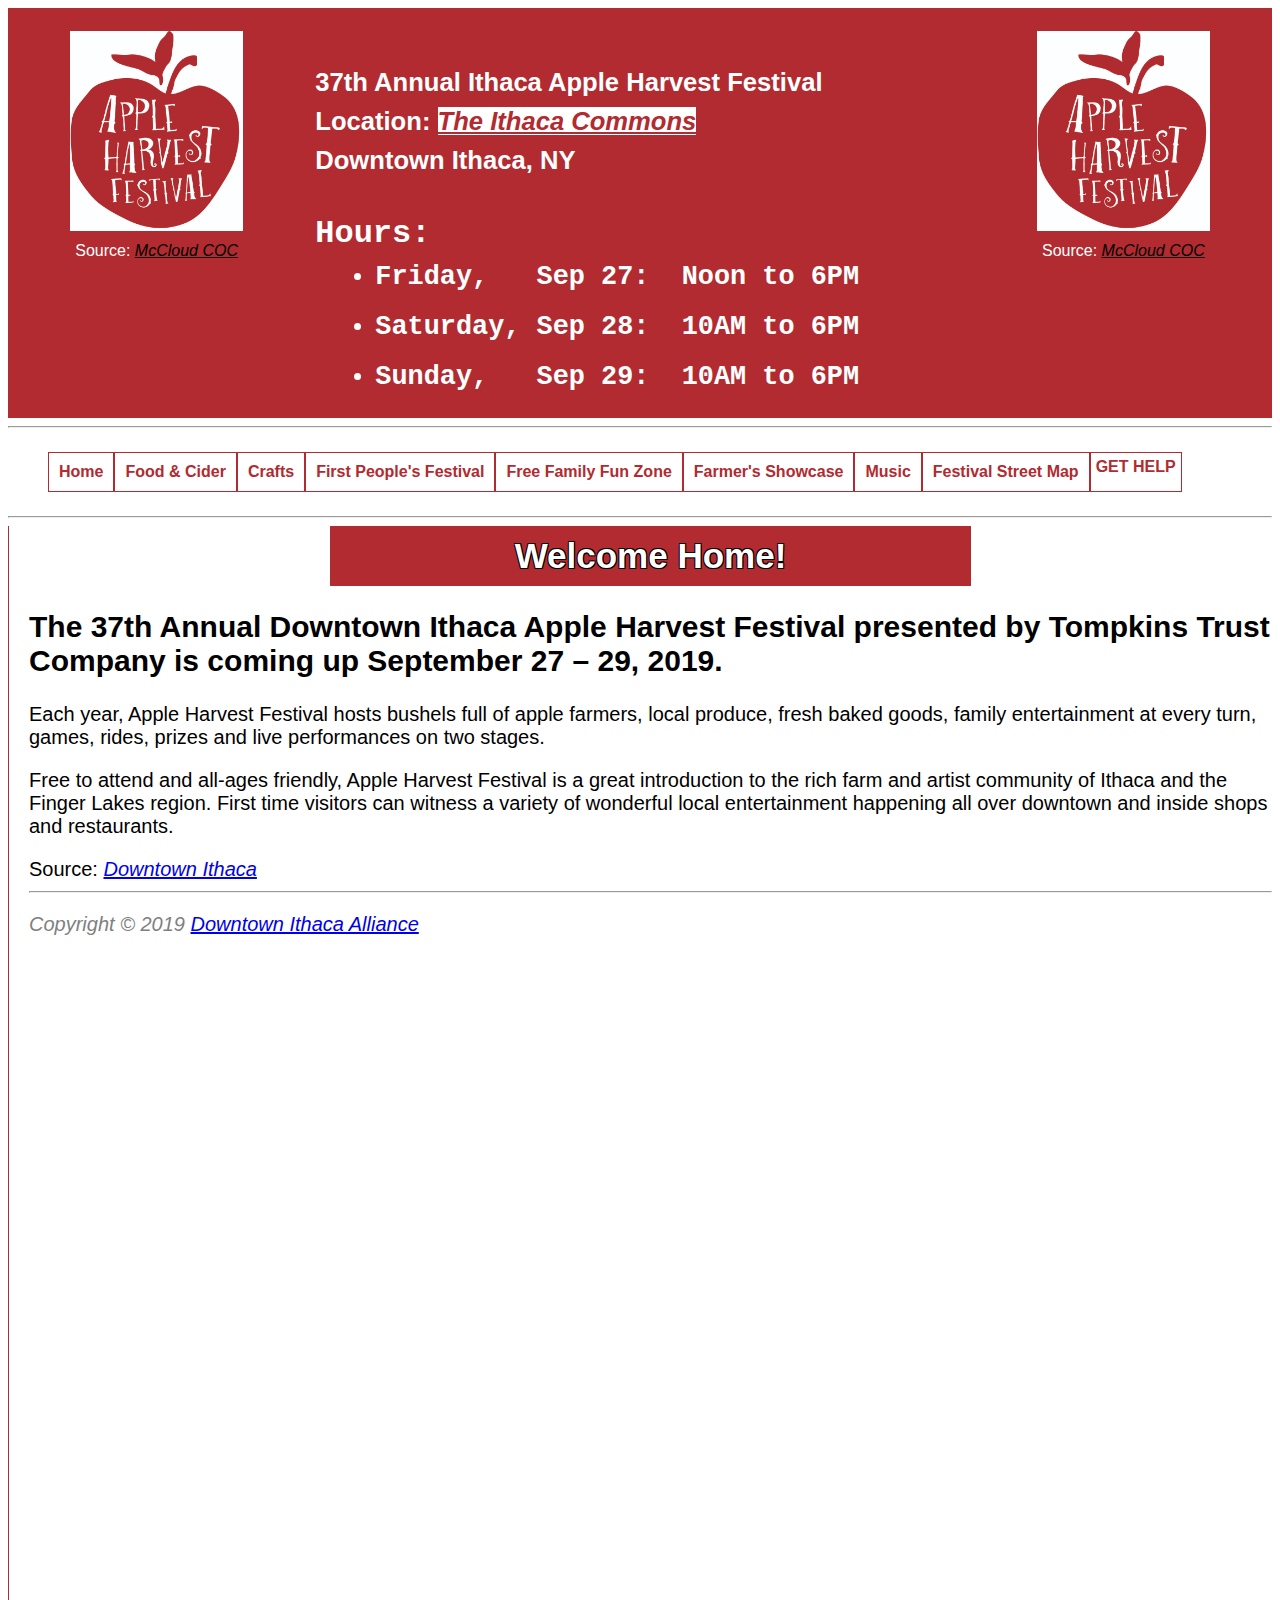
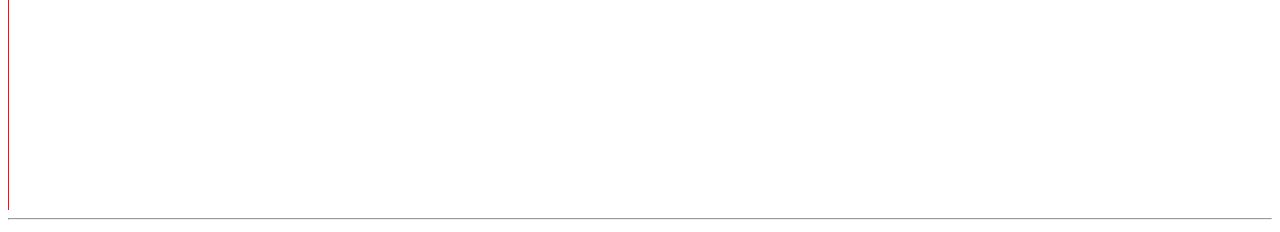
<file: index.html>
<!DOCTYPE html>

<!--    index.html file for the Ithaca Apple Harvest Festival
coder: Bruce Mckee)-->
<html>

<head>
  <title> Ithaca Apple Harvest Festival</title>
  <meta charset="UTF-8" />
  <meta name="viewport" content="width=device-width initial-scale=1.0" />
  <link rel="stylesheet" type="text/css" href="styles/site.css" media="all" />
</head>

<body>
  <div class="header-container">
    <header>
      <!-- Source: https://www.mccloudchamber.com/mccloudpastevents/2015/10/17/apple-harvest-festival-->
      <div class="left-header">
        <figure>
          <img src="images/mccloud-chamber-of-commerce-apple-harvest-logo.jpg" alt="Ithaca Apple Harvest Festival logo">
          <figcaption>
            <!-- Image from https://www.mccloudchamber.com/mccloudpastevents/2015/10/17/apple-harvest-festival -->
            Source: <cite><a href="https://www.mccloudchamber.com/mccloudpastevents/2015/10/17/apple-harvest-festival">McCloud COC</a></cite>
          </figcaption>
        </figure>
      </div>
      <div class="center-header">
        <p> 37th Annual Ithaca Apple Harvest Festival<p>
            <p> Location: <a href="https://www.visitithaca.com/attractions/downtown-ithaca-commons"> The Ithaca Commons</a>
              <p>
                <p> Downtown Ithaca, NY</p>
                <div class="hours_container">
                  <p>Hours:</p>
                  <ul>
                    <li>
                      <pre>Friday,   Sep 27:  Noon to 6PM </pre>
                    </li>
                    <li>
                      <pre>Saturday, Sep 28:  10AM to 6PM </pre>
                    </li>
                    <li>
                      <pre>Sunday,   Sep 29:  10AM to 6PM </pre>
                    </li>
                  </ul>
                </div>
      </div>
      <div class="right-header">
        <figure>
          <img src="images/mccloud-chamber-of-commerce-apple-harvest-logo.jpg" alt="Ithaca Apple Harvest Festival logo">
          <figcaption>
            <!-- Image from https://www.mccloudchamber.com/mccloudpastevents/2015/10/17/apple-harvest-festival -->
            Source: <cite><a href="https://www.mccloudchamber.com/mccloudpastevents/2015/10/17/apple-harvest-festival">McCloud COC</a></cite>
          </figcaption>
        </figure>
      </div>
    </header>
  </div>
  <hr />

  <!-- Style the nav bar and the article sections via a row flexbox.  The nav bar will have its own column flexbox-->

  <div class="nav_bar_container">
    <nav>
      <ul>
        <li><a href="index.html">Home</a></li>
        <li><a href="food-and-cider.html#food">Food &amp; Cider</a></li>
        <li><a href="crafts.html#crafts">Crafts</a></li>
        <li><a href="first-peoples-festival.html#first">First People's Festival</a></li>
        <li><a href="free-family-fun-zone.html#fun">Free Family Fun Zone</a></li>
        <li><a href="farmers-showcase.html#farmers">Farmer's Showcase</a></li>
        <li><a href="music.html#music">Music</a></li>
        <li><a href="map.html#map">Festival Street Map</a></li>
        <li class="li-get-help"><a href="get-help.html#help">Get Help</a></li>
      </ul>
    </nav>
  </div>

  <hr />
  <main class="main_container">
    <div class="page_title">
      <h1> Welcome Home!</h1>
    </div>
    <div class="article">
      <!--source: https://www.downtownithaca.com/apple-harvest-festival/ -->

      <h2>The 37th Annual Downtown Ithaca Apple Harvest Festival presented by Tompkins Trust Company is coming up September 27 – 29, 2019.</h2>

      <p>Each year, Apple Harvest Festival hosts bushels full of apple farmers, local produce, fresh baked goods, family entertainment at every turn, games, rides, prizes and live performances on two stages.</p>

      <p>Free to attend and all-ages friendly, Apple Harvest Festival is a great introduction to the rich farm and artist community of Ithaca and the Finger Lakes region. First time visitors can witness a variety of wonderful local entertainment
        happening all over downtown and inside shops and restaurants.</p>
      <!-- Data from  https://www.downtownithaca.com/apple-harvest-festival/#food-->
      Source: <cite><a href="https://www.downtownithaca.com/apple-harvest-festival/">Downtown Ithaca</a></cite>
      <hr />

      <footer>
        <p>Copyright &copy; 2019 <a href="https://www.downtownithaca.com/">Downtown Ithaca Alliance</a></p>
        <!--    <p>We give special thanks to the Festival Title Sponsor <a href="https://www.tompkinstrust.com/Tompkins">Tompkins Trust Company</a> </p> -->
      </footer>
    </div>
  </main>




  <hr />

</body>

</html>
</file>
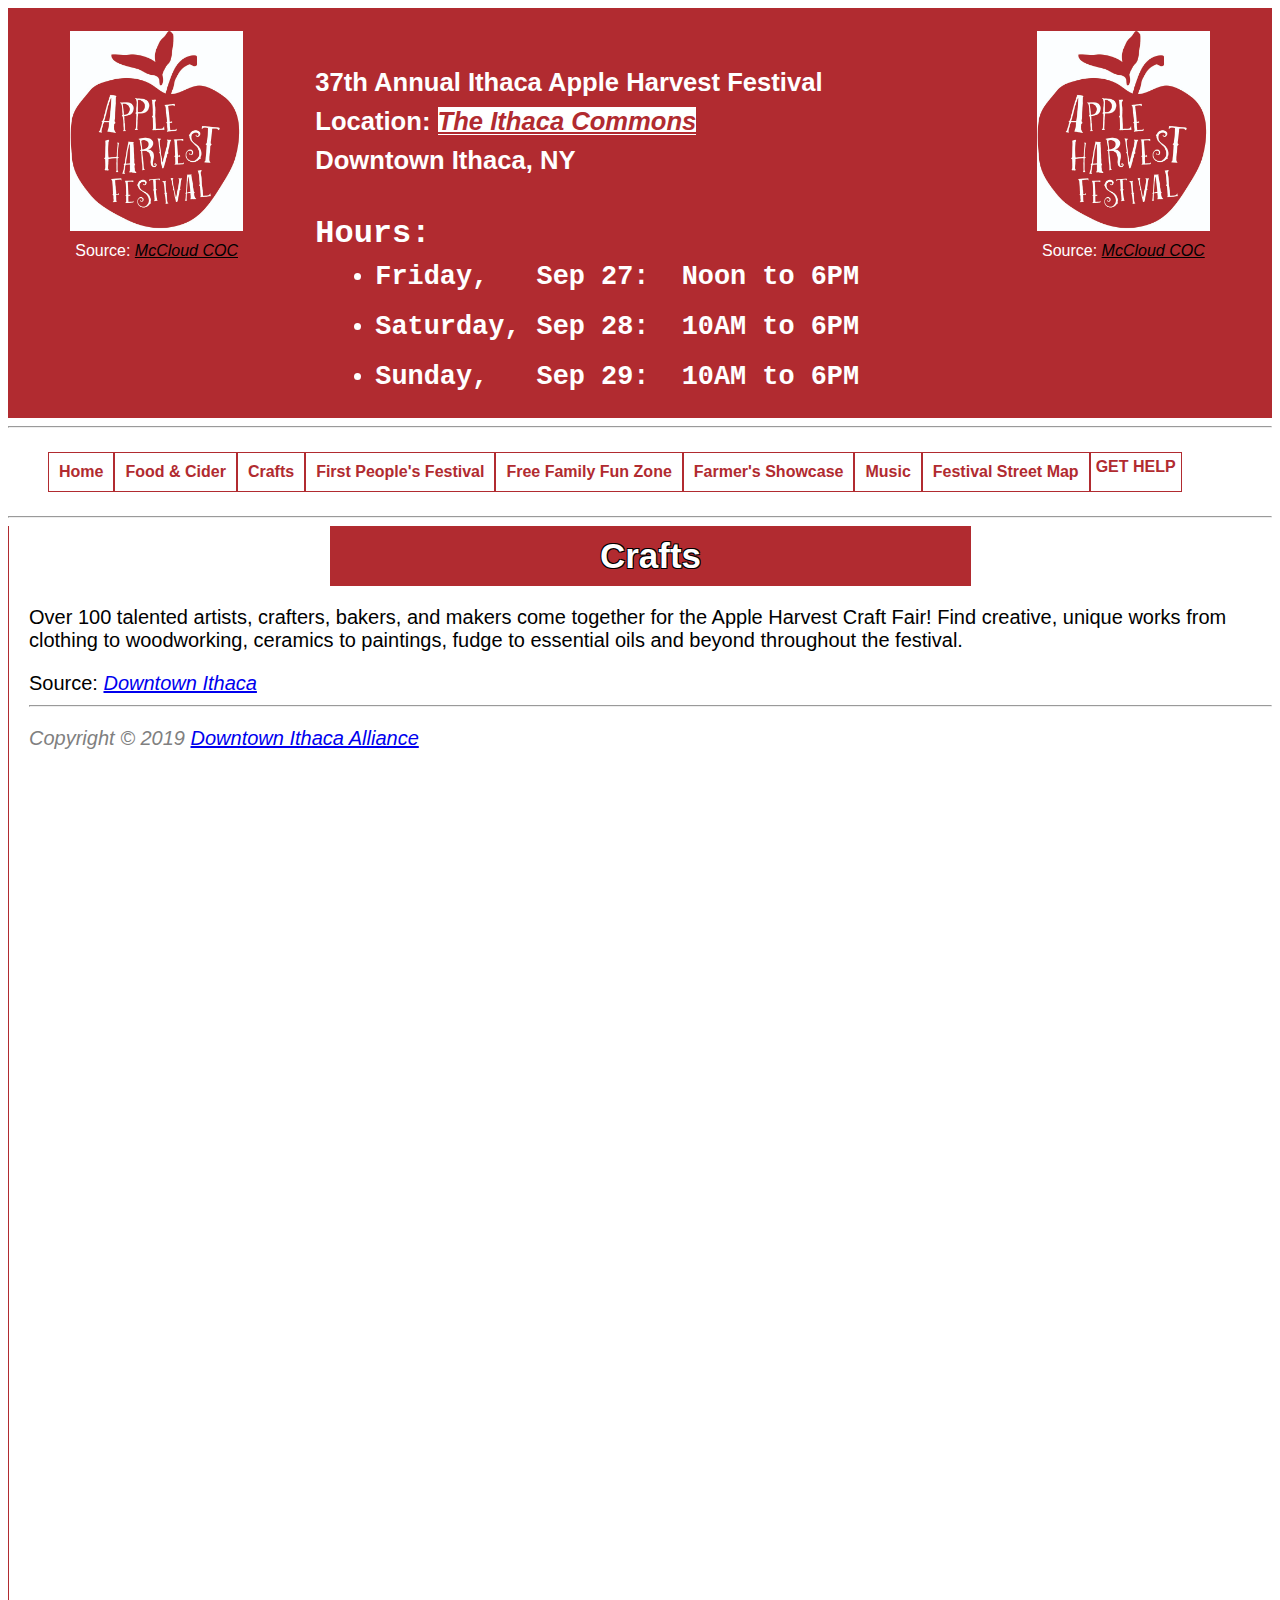
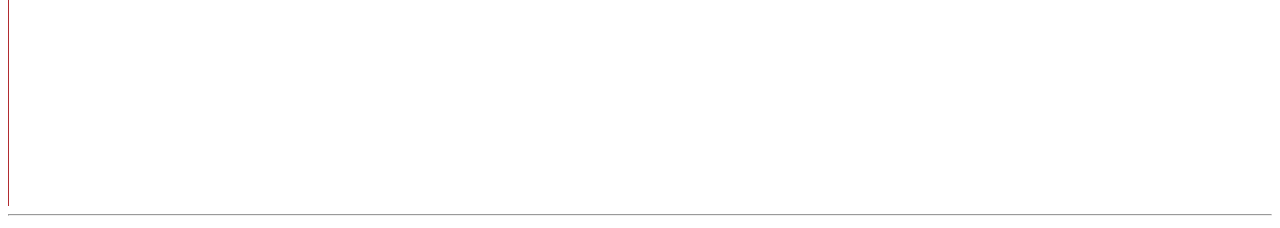
<file: crafts.html>
<!DOCTYPE html>

<!--    index.html file for the Ithaca Apple Harvest Festival
coder: Bruce Mckee)-->
<html>

<head>
  <title> Ithaca Apple Harvest Festival</title>
  <meta charset="UTF-8" />
  <meta name="viewport" content="width=device-width initial-scale=1" />
  <link rel="stylesheet" type="text/css" href="styles/site.css" media="all" />
</head>

<body>
  <div class="header-container">
    <header>
      <!-- Source: https://www.mccloudchamber.com/mccloudpastevents/2015/10/17/apple-harvest-festival-->
      <div class="left-header">
        <figure>
          <img src="images/mccloud-chamber-of-commerce-apple-harvest-logo.jpg" alt="Ithaca Apple Harvest Festival logo">
          <figcaption>
            Source: <cite><a href="https://www.mccloudchamber.com/mccloudpastevents/2015/10/17/apple-harvest-festival">McCloud COC</a></cite>
          </figcaption>
        </figure>
      </div>
      <div class="center-header">
        <p> 37th Annual Ithaca Apple Harvest Festival<p>
            <p> Location: <a href="https://www.visitithaca.com/attractions/downtown-ithaca-commons"> The Ithaca Commons</a>
              <p>
                <p> Downtown Ithaca, NY</p>
                <div class="hours_container">
                  <p>Hours:</p>
                  <ul>
                    <li>
                      <pre>Friday,   Sep 27:  Noon to 6PM </pre>
                    </li>
                    <li>
                      <pre>Saturday, Sep 28:  10AM to 6PM </pre>
                    </li>
                    <li>
                      <pre>Sunday,   Sep 29:  10AM to 6PM </pre>
                    </li>
                  </ul>
                </div>
      </div>
      <div class="right-header">
        <figure>
          <img src="images/mccloud-chamber-of-commerce-apple-harvest-logo.jpg" alt="Ithaca Apple Harvest Festival logo">
          <figcaption>
            Source: <cite><a href="https://www.mccloudchamber.com/mccloudpastevents/2015/10/17/apple-harvest-festival">McCloud COC</a></cite>
          </figcaption>
        </figure>
      </div>
    </header>
  </div>
  <hr />

  <!-- Style the nav bar and the article sections via a row flexbox.  The nav bar will have its own column flexbox-->

  <div class="nav_bar_container">
    <nav>
      <ul>
        <li><a href="index.html">Home</a></li>
        <li><a href="food-and-cider.html#food">Food &amp; Cider</a></li>
        <li><a href="crafts.html#crafts">Crafts</a></li>
        <li><a href="first-peoples-festival.html#first">First People's Festival</a></li>
        <li><a href="free-family-fun-zone.html#fun">Free Family Fun Zone</a></li>
        <li><a href="farmers-showcase.html#farmers">Farmer's Showcase</a></li>
        <li><a href="music.html#music">Music</a></li>
        <li><a href="map.html#map">Festival Street Map</a></li>
        <li class="li-get-help"><a href="get-help.html#help">Get Help</a></li>

      </ul>
    </nav>
  </div>

  <hr />

  <main class="main_container">
    <div class="page_title">
      <h1 id="crafts">Crafts</h1>
    </div>
    <div class="article">
      <!--source: https://www.downtownithaca.com/apple-harvest-festival/ -->

      <p>Over 100 talented artists, crafters, bakers, and makers come together for the Apple Harvest Craft Fair! Find creative, unique works from clothing to woodworking, ceramics to paintings, fudge to essential oils and beyond throughout the
        festival.</p>
      <!-- Data from  https://www.downtownithaca.com/apple-harvest-festival/#food-->
      Source: <cite><a href="https://www.downtownithaca.com/apple-harvest-festival/#food">Downtown Ithaca</a></cite>
      <hr />

      <footer>
        <p>Copyright &copy; 2019 <a href="https://www.downtownithaca.com/">Downtown Ithaca Alliance</a></p>
        <!--    <p>We give special thanks to the Festival Title Sponsor <a href="https://www.tompkinstrust.com/Tompkins">Tompkins Trust Company</a> </p> -->
      </footer>
    </div>
  </main>



  <hr />

</body>

</html>
</file>
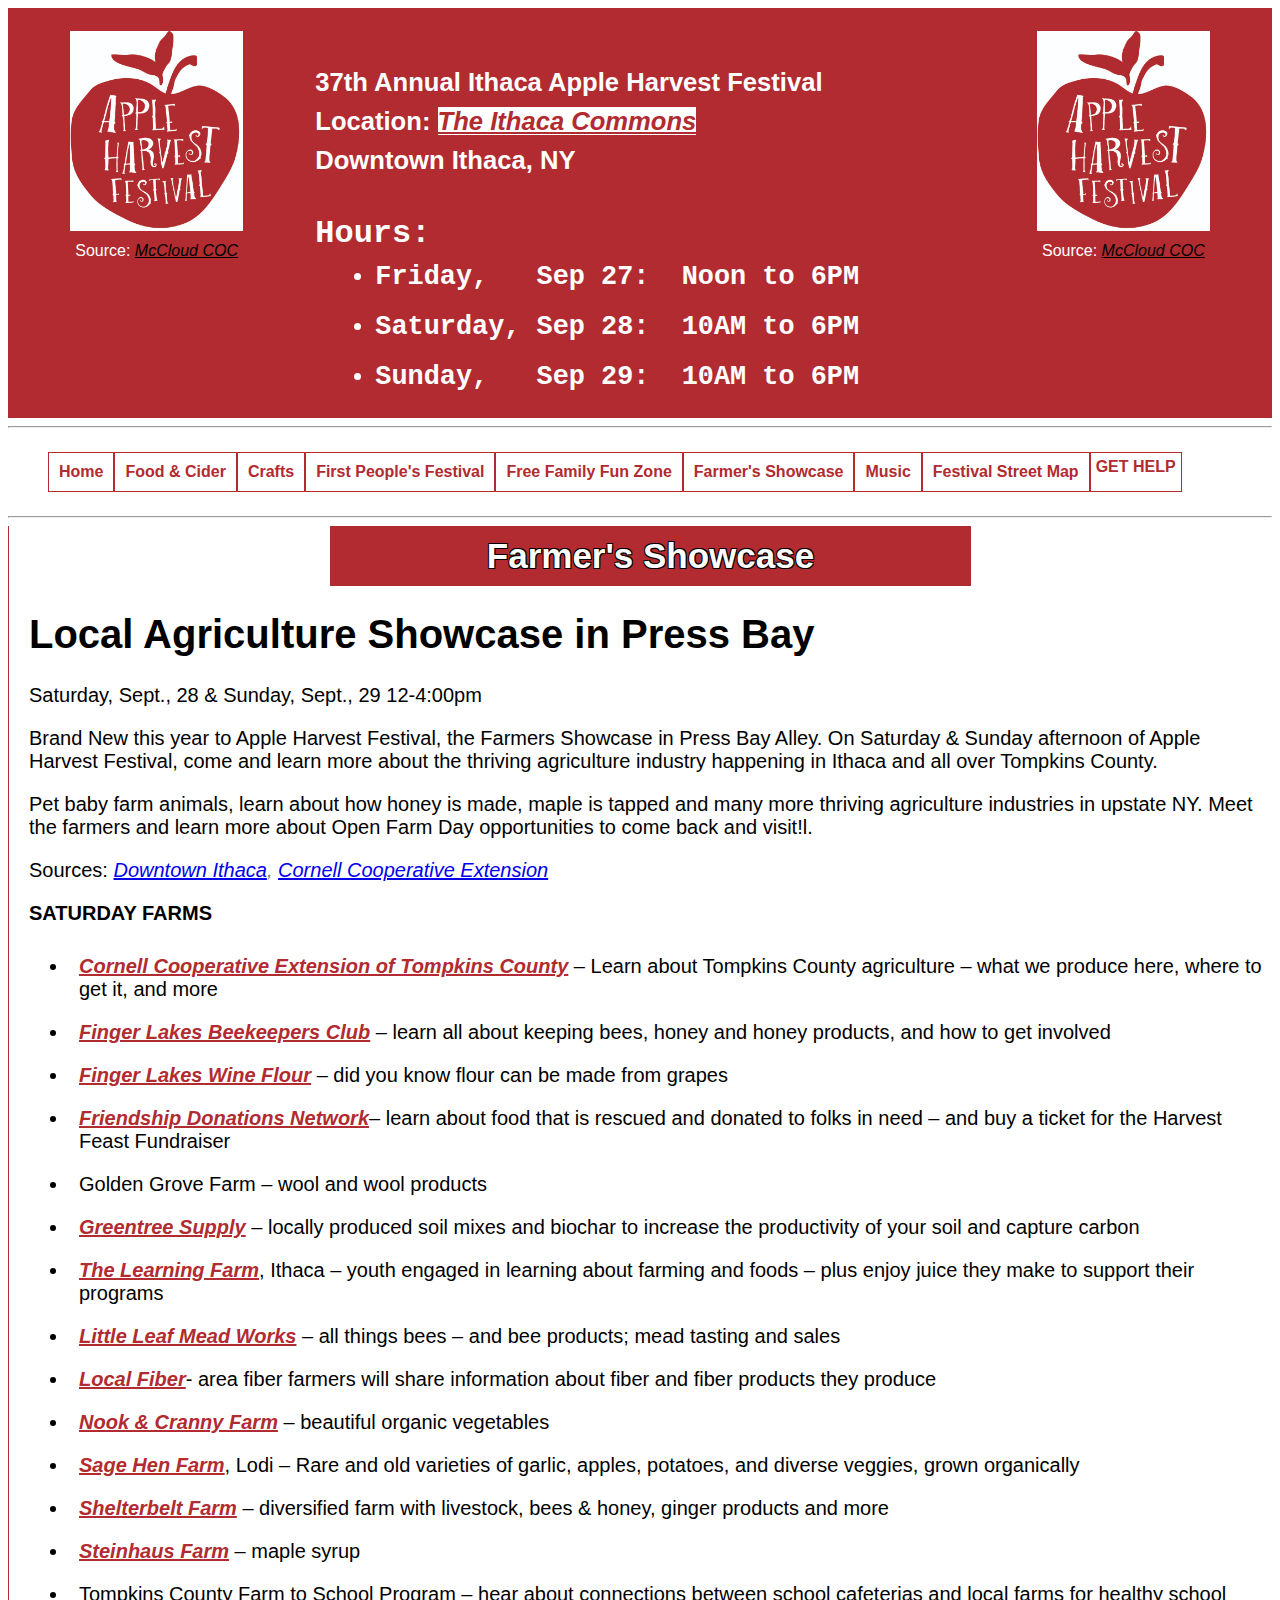
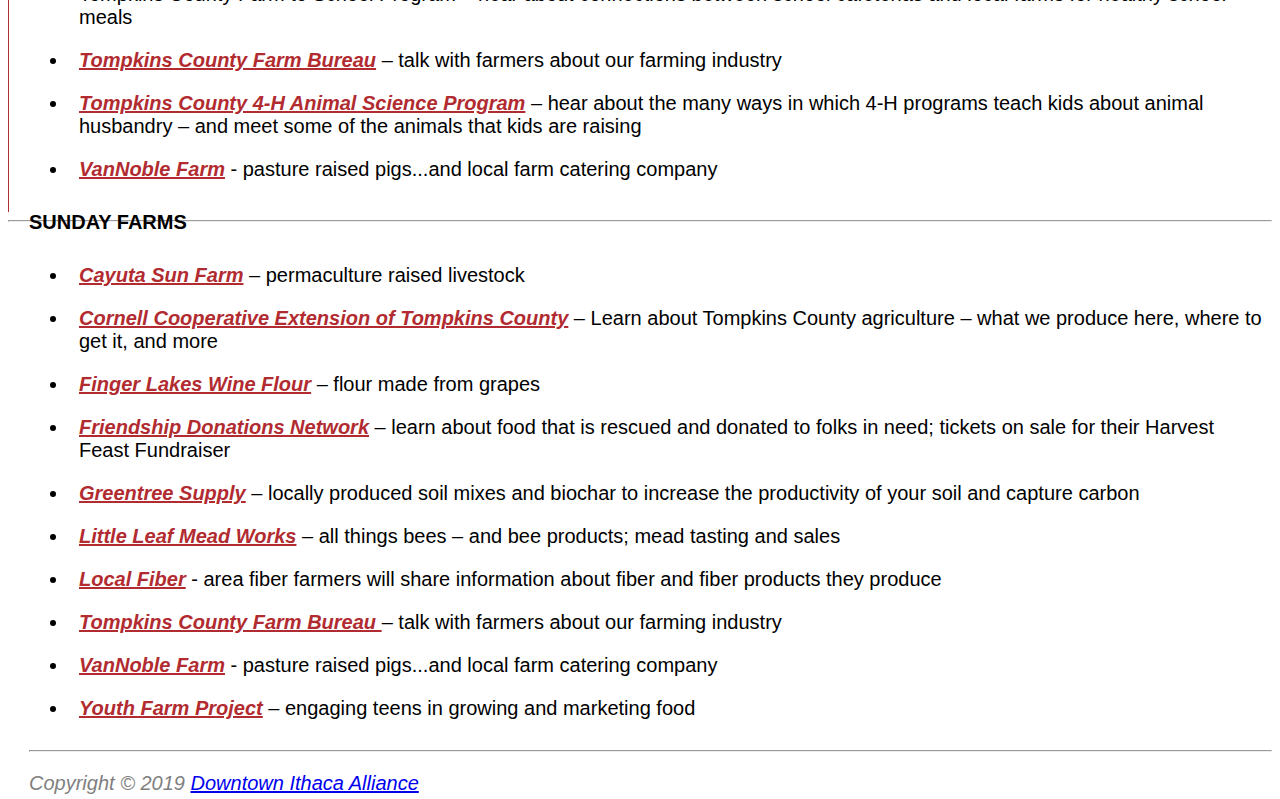
<file: farmers-showcase.html>
<!DOCTYPE html>

<!--    index.html file for the Ithaca Apple Harvest Festival
coder: Bruce Mckee)-->
<html>

<head>
  <title> Ithaca Apple Harvest Festival</title>
  <meta charset="UTF-8" />
  <meta name="viewport" content="width=device-width initial-scale=1" />
  <link rel="stylesheet" type="text/css" href="styles/site.css" media="all" />
</head>

<body>
  <div class="header-container">
    <header>
      <!-- Source: https://www.mccloudchamber.com/mccloudpastevents/2015/10/17/apple-harvest-festival-->
      <div class="left-header">
        <figure>
          <img src="images/mccloud-chamber-of-commerce-apple-harvest-logo.jpg" alt="Ithaca Apple Harvest Festival logo">
          <figcaption>
            Source: <cite><a href="https://www.mccloudchamber.com/mccloudpastevents/2015/10/17/apple-harvest-festival">McCloud COC</a></cite>
          </figcaption>
        </figure>
      </div>
      <div class="center-header">
        <p> 37th Annual Ithaca Apple Harvest Festival<p>
            <p> Location: <a href="https://www.visitithaca.com/attractions/downtown-ithaca-commons"> The Ithaca Commons</a>
              <p>
                <p> Downtown Ithaca, NY</p>
                <div class="hours_container">
                  <p>Hours:</p>
                  <ul>
                    <li>
                      <pre>Friday,   Sep 27:  Noon to 6PM </pre>
                    </li>
                    <li>
                      <pre>Saturday, Sep 28:  10AM to 6PM </pre>
                    </li>
                    <li>
                      <pre>Sunday,   Sep 29:  10AM to 6PM </pre>
                    </li>
                  </ul>
                </div>
      </div>
      <div class="right-header">
        <figure>
          <img src="images/mccloud-chamber-of-commerce-apple-harvest-logo.jpg" alt="Ithaca Apple Harvest Festival logo">
          <figcaption>
            Source: <cite><a href="https://www.mccloudchamber.com/mccloudpastevents/2015/10/17/apple-harvest-festival">McCloud COC</a></cite>
          </figcaption>
        </figure>
      </div>
    </header>
  </div>
  <hr />

  <!-- Style the nav bar and the article sections via a row flexbox.  The nav bar will have its own column flexbox-->

  <div class="nav_bar_container">
    <nav>
      <ul>
        <li><a href="index.html">Home</a></li>
        <li><a href="food-and-cider.html#food">Food &amp; Cider</a></li>
        <li><a href="crafts.html#crafts">Crafts</a></li>
        <li><a href="first-peoples-festival.html#first">First People's Festival</a></li>
        <li><a href="free-family-fun-zone.html#fun">Free Family Fun Zone</a></li>
        <li><a href="farmers-showcase.html#farmers">Farmer's Showcase</a></li>
        <li><a href="music.html#music">Music</a></li>
        <li><a href="map.html#map">Festival Street Map</a></li>
        <li class="li-get-help"><a href="get-help.html#help">Get Help</a></li>
      </ul>
    </nav>
  </div>

  <hr />
  <main class="main_container">
    <div class="page_title">
      <h1 id="farmers"> Farmer's Showcase</h1>
    </div>
    <div class="article">
      <!--source: https://www.downtownithaca.com/apple-harvest-festival/ -->

      <h1>Local Agriculture Showcase in Press Bay</h1>

      <p>Saturday, Sept., 28 & Sunday, Sept., 29 12-4:00pm</p>
      <p>Brand New this year to Apple Harvest Festival, the Farmers Showcase in Press Bay Alley. On Saturday & Sunday afternoon of Apple Harvest Festival, come and learn more about the thriving agriculture industry happening in Ithaca and all over
        Tompkins County. </p>

      <p> Pet baby farm animals, learn about how honey is made, maple is tapped and many more thriving agriculture industries in upstate NY. Meet the farmers and learn more about Open Farm Day opportunities to come back and visit!l.</p>

      <!-- text  from https://www.downtownithaca.com/apple-harvest-festival/#about , html listings of farm participants: http://ccetompkins.org/events/2019/09/28/showcase-of-local-agriculture-apple-harvest-festival?fbclid=IwAR2Si_7XAgrlSl1Cid3nul5WAHdVfA4wOxdxSIi-Ib2giqTNZ45b1nkK-vc-->


      Sources: <cite> <a href="https://www.downtownithaca.com/apple-harvest-festival/#about">Downtown Ithaca</a>, <a
          href="http://ccetompkins.org/events/2019/09/28/showcase-of-local-agriculture-apple-harvest-festival?fbclid=IwAR2Si_7XAgrlSl1Cid3nul5WAHdVfA4wOxdxSIi-Ib2giqTNZ45b1nkK-vc">Cornell Cooperative Extension</a></cite>

      <p><strong>SATURDAY FARMS<br></strong></p>
      <div class="booth_list">
        <ul>
          <li>
            <a href="http://ccetompkins.org/">Cornell Cooperative Extension of Tompkins County</a> – Learn about Tompkins County agriculture – what we produce here,
            where to get it, and more </li>
          <li>
            <a href="https://www.flbeeclub.com" target="_blank" rel="noopener">Finger Lakes Beekeepers Club</a> – learn all about keeping bees, honey and honey products,
            and how to get involved</li>
          <li>
            <a href="http://www.flxgrapeflour.com/" target="_blank" rel="noopener">Finger Lakes Wine Flour</a> – did you know flour can be made from grapes </li>
          <li>
            <a href="https://www.friendshipdonations.org" target="_blank" rel="noopener">Friendship Donations Network</a>– learn about food that is rescued and donated to folks in
            need – and buy a ticket for the Harvest Feast Fundraiser</li>
          <li>Golden
            Grove Farm – wool and wool products</li>
          <li>
            <a href="https://www.greentreegardensupply.com" target="_blank" rel="noopener">Greentree Supply</a> – locally produced soil mixes and biochar to increase the productivity
            of your soil and capture carbon</li>
          <li>
            <a href="https://www.facebook.com/LearningFarm.org/" target="_blank" rel="noopener">The Learning Farm</a>, Ithaca – youth engaged in learning about farming and foods – plus enjoy
            juice they make to support their programs </li>
          <li>
            <a href="https://www.facebook.com/littleleafmeadworks/" target="_blank" rel="noopener">Little Leaf Mead Works</a> – all things bees – and bee products; mead tasting and sales</li>
          <li>
            <a href="https://localfiber.org/" target="_blank" rel="noopener">Local Fiber</a>- area fiber farmers will share information about fiber and fiber
            products they produce </li>
          <li>
            <a href="http://www.nookandcrannyfarm.com/" target="_blank" rel="noopener">Nook &amp; Cranny Farm</a> – beautiful organic vegetables </li>
          <li>
            <a href="http://www.sagehenfarmlodi.com/" target="_blank" rel="noopener">Sage Hen Farm</a>, Lodi – Rare and old varieties of garlic, apples, potatoes, and diverse
            veggies, grown organically</li>
          <li>
            <a href="https://www.shelterbeltfarm.com" target="_blank" rel="noopener">Shelterbelt Farm</a> – diversified farm with livestock, bees &amp; honey, ginger products and
            more</li>
          <li>
            <a href="https://www.steinhausfarm.com" target="_blank" rel="noopener">Steinhaus Farm</a> – maple syrup</li>
          <li>Tompkins
            County Farm to School Program – hear about connections between school
            cafeterias and local farms for healthy school meals</li>
          <li>
            <a href="https://www.nyfb.org/about/county-farm-bureau/tompkins-county" target="_blank" rel="noopener">Tompkins County Farm Bureau</a> – talk with farmers about our farming industry </li>
          <li>
            <a href="http://ccetompkins.org/4-h-youth">Tompkins County 4-H Animal Science Program</a> – hear about the many ways in which 4-H
            programs teach kids about animal husbandry – and meet some of the animals that
            kids are raising</li>
          <li>
            <a href="https://www.vannoblefarm.com" target="_blank" rel="noopener">VanNoble Farm</a> - pasture raised pigs...and
            local farm catering company </li>
        </ul>
      </div>

      <p><strong>SUNDAY FARMS<br></strong></p>
      <div class="booth_list">
        <ul>
          <li>
            <a href="https://www.cayutasunfarm.com" target="_blank" rel="noopener">Cayuta Sun Farm</a> – permaculture raised livestock</li>
          <li>
            <a href="http://ccetompkins.org/">Cornell Cooperative Extension of Tompkins County</a> – Learn about Tompkins County agriculture – what we produce here,
            where to get it, and more </li>
          <li>
            <a href="http://www.flxgrapeflour.com/" target="_blank" rel="noopener">Finger Lakes Wine Flour</a> – flour made from grapes </li>
          <li>
            <a href="https://www.friendshipdonations.org" target="_blank" rel="noopener">Friendship Donations Network</a> – learn about food that is rescued and donated to folks in
            need; tickets on sale for their Harvest Feast Fundraiser</li>
          <li>
            <a href="https://www.greentreegardensupply.com" target="_blank" rel="noopener">Greentree Supply</a> – locally produced soil mixes and biochar to increase the productivity
            of your soil and capture carbon</li>
          <li>
            <a href="https://www.facebook.com/littleleafmeadworks/" target="_blank" rel="noopener">Little Leaf Mead Works</a> – all things bees – and bee products; mead tasting and sales</li>
          <li>
            <a href="https://localfiber.org/" target="_blank" rel="noopener">Local Fiber</a> - area fiber farmers will share information about fiber and fiber
            products they produce</li>
          <li>
            <a href="https://www.nyfb.org/about/county-farm-bureau/tompkins-county" target="_blank" rel="noopener">Tompkins County Farm Bureau </a>– talk with farmers about our farming industry </li>
          <li>
            <a href="https://www.vannoblefarm.com" target="_blank" rel="noopener">VanNoble Farm</a> - pasture raised pigs...and
            local farm catering company </li>
          <li>
            <a href="http://www.youthfarmproject.org/" target="_blank" rel="noopener">Youth Farm Project</a> – engaging teens in growing and marketing food</li>
        </ul>
      </div>



      <hr />

      <footer>
        <p>Copyright &copy; 2019 <a href="https://www.downtownithaca.com/">Downtown Ithaca Alliance</a></p>
        <!--    <p>We give special thanks to the Festival Title Sponsor <a href="https://www.tompkinstrust.com/Tompkins">Tompkins Trust Company</a> </p> -->
      </footer>
    </div>
  </main>




  <hr />

</body>

</html>
</file>
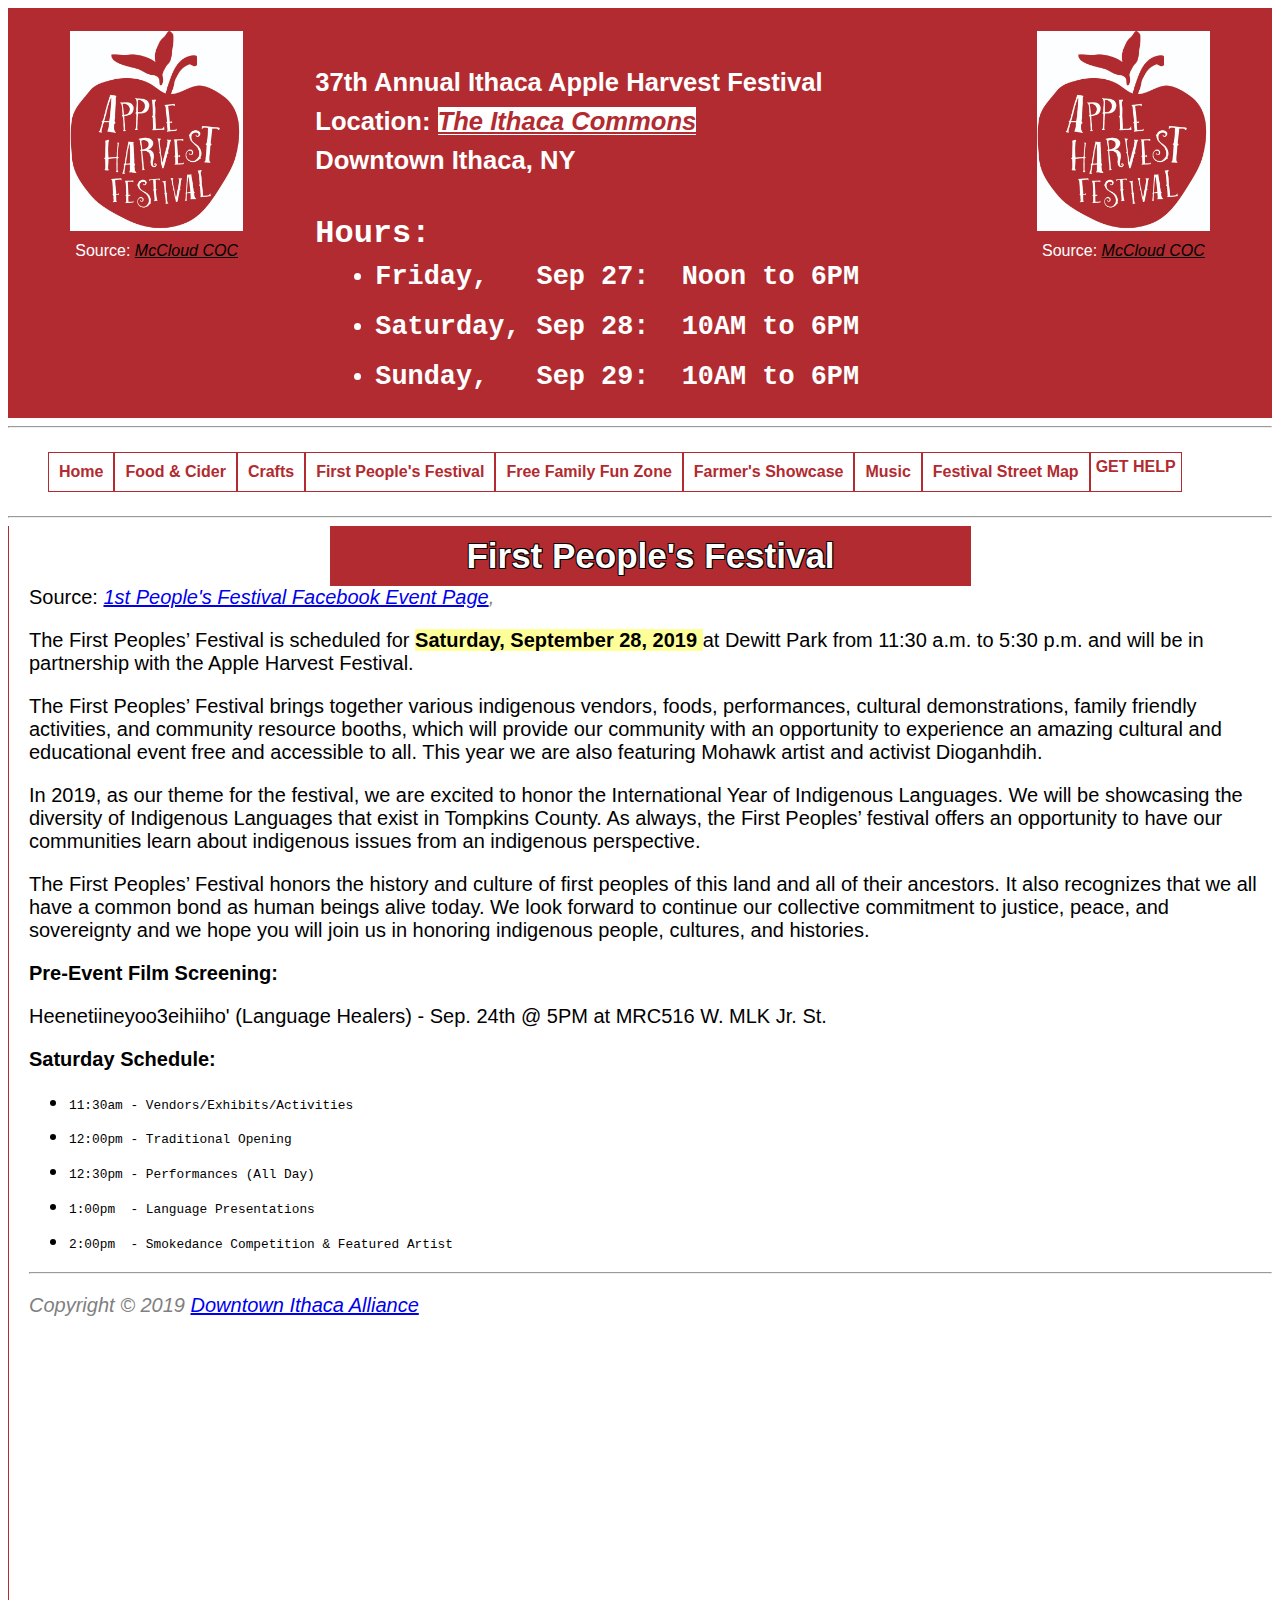
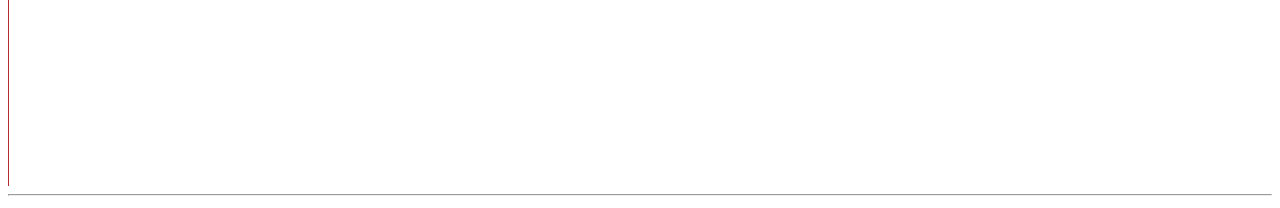
<file: first-peoples-festival.html>
<!DOCTYPE html>

<!--    index.html file for the Ithaca Apple Harvest Festival
coder: Bruce Mckee)-->
<html>

<head>
  <title> Ithaca Apple Harvest Festival</title>
  <meta charset="UTF-8" />
  <meta name="viewport" content="width=device-width initial-scale=1" />
  <link rel="stylesheet" type="text/css" href="styles/site.css" media="all" />
</head>

<body>
  <div class="header-container">
    <header>
      <!-- Source: https://www.mccloudchamber.com/mccloudpastevents/2015/10/17/apple-harvest-festival-->
      <div class="left-header">
        <figure>
          <img src="images/mccloud-chamber-of-commerce-apple-harvest-logo.jpg" alt="Ithaca Apple Harvest Festival logo">
          <figcaption>
            Source: <cite><a href="https://www.mccloudchamber.com/mccloudpastevents/2015/10/17/apple-harvest-festival">McCloud COC</a></cite>
          </figcaption>
        </figure>
      </div>
      <div class="center-header">
        <p> 37th Annual Ithaca Apple Harvest Festival<p>
            <p> Location: <a href="https://www.visitithaca.com/attractions/downtown-ithaca-commons"> The Ithaca Commons</a>
              <p>
                <p> Downtown Ithaca, NY</p>
                <div class="hours_container">
                  <p>Hours:</p>
                  <ul>
                    <li>
                      <pre>Friday,   Sep 27:  Noon to 6PM </pre>
                    </li>
                    <li>
                      <pre>Saturday, Sep 28:  10AM to 6PM </pre>
                    </li>
                    <li>
                      <pre>Sunday,   Sep 29:  10AM to 6PM </pre>
                    </li>
                  </ul>
                </div>
      </div>
      <div class="right-header">
        <figure>
          <img src="images/mccloud-chamber-of-commerce-apple-harvest-logo.jpg" alt="Ithaca Apple Harvest Festival logo">
          <figcaption>
            Source: <cite><a href="https://www.mccloudchamber.com/mccloudpastevents/2015/10/17/apple-harvest-festival">McCloud COC</a></cite>
          </figcaption>
        </figure>
      </div>
    </header>
  </div>
  <hr />

  <!-- Style the nav bar and the article sections via a row flexbox.  The nav bar will have its own column flexbox-->

  <div class="nav_bar_container">
    <nav>
      <ul>
        <li><a href="index.html">Home</a></li>
        <li><a href="food-and-cider.html#food">Food &amp; Cider</a></li>
        <li><a href="crafts.html#crafts">Crafts</a></li>
        <li><a href="first-peoples-festival.html#first">First People's Festival</a></li>
        <li><a href="free-family-fun-zone.html#fun">Free Family Fun Zone</a></li>
        <li><a href="farmers-showcase.html#farmers">Farmer's Showcase</a></li>
        <li><a href="music.html#music">Music</a></li>
        <li><a href="map.html#map">Festival Street Map</a></li>
        <li class="li-get-help"><a href="get-help.html#help">Get Help</a></li>
      </ul>
    </nav>
  </div>

  <hr />

  <main class="main_container">
    <div class="page_title">
      <h1 id="first"> First People's Festival</h1>
    </div>
    <div class="article">
      <!--source: https://www.facebook.com/events/2463410713715435/-->

      Source: <cite> <a href="https://www.facebook.com/events/2463410713715435/">1st People's Festival Facebook Event Page</a>, </cite>

      <p>The First Peoples’ Festival is scheduled for <em>Saturday, September 28, 2019 </em>at Dewitt Park from 11:30 a.m. to 5:30 p.m. and will be in partnership with the Apple Harvest Festival.</p>

      <p>The First Peoples’ Festival brings together various indigenous vendors, foods, performances, cultural demonstrations, family friendly activities, and community resource booths, which will provide our community with an opportunity to
        experience an amazing cultural and educational event free and accessible to all. This year we are also featuring Mohawk artist and activist Dioganhdih.</p>

      <p> In 2019, as our theme for the festival, we are excited to honor the International Year of Indigenous Languages. We will be showcasing the diversity of Indigenous Languages that exist in Tompkins County. As always, the First Peoples’
        festival offers an opportunity to have our communities learn about indigenous issues from an indigenous perspective.</p>

      <p>The First Peoples’ Festival honors the history and culture of first peoples of this land and all of their ancestors. It also recognizes that we all have a common bond as human beings alive today. We look forward to continue our collective
        commitment to justice, peace, and sovereignty and we hope you will join us in honoring indigenous people, cultures, and histories.</p>

      <p><strong>Pre-Event Film Screening:</strong>
        <p>

          Heenetiineyoo3eihiiho' (Language Healers) - Sep. 24th @ 5PM at MRC516 W. MLK Jr. St.

          <p><strong>Saturday Schedule:</strong>
            <p>
              <div class="schedule_container">
                <ul>
                  <li>
                    <pre>11:30am - Vendors/Exhibits/Activities</pre>
                  </li>
                  <li>
                    <pre>12:00pm - Traditional Opening</pre>
                  </li>
                  <li>
                    <pre>12:30pm - Performances (All Day)</pre>
                  </li>
                  <li>
                    <pre>1:00pm  - Language Presentations</pre>
                  </li>
                  <li>
                    <pre>2:00pm  - Smokedance Competition & Featured Artist</pre>
                  </li>
                </ul>
              </div>

              <hr />

              <footer>
                <p>Copyright &copy; 2019 <a href="https://www.downtownithaca.com/">Downtown Ithaca Alliance</a></p>
                <!--    <p>We give special thanks to the Festival Title Sponsor <a href="https://www.tompkinstrust.com/Tompkins">Tompkins Trust Company</a> </p> -->
              </footer>
    </div>
  </main>
  <hr />
</body>

</html>
</file>
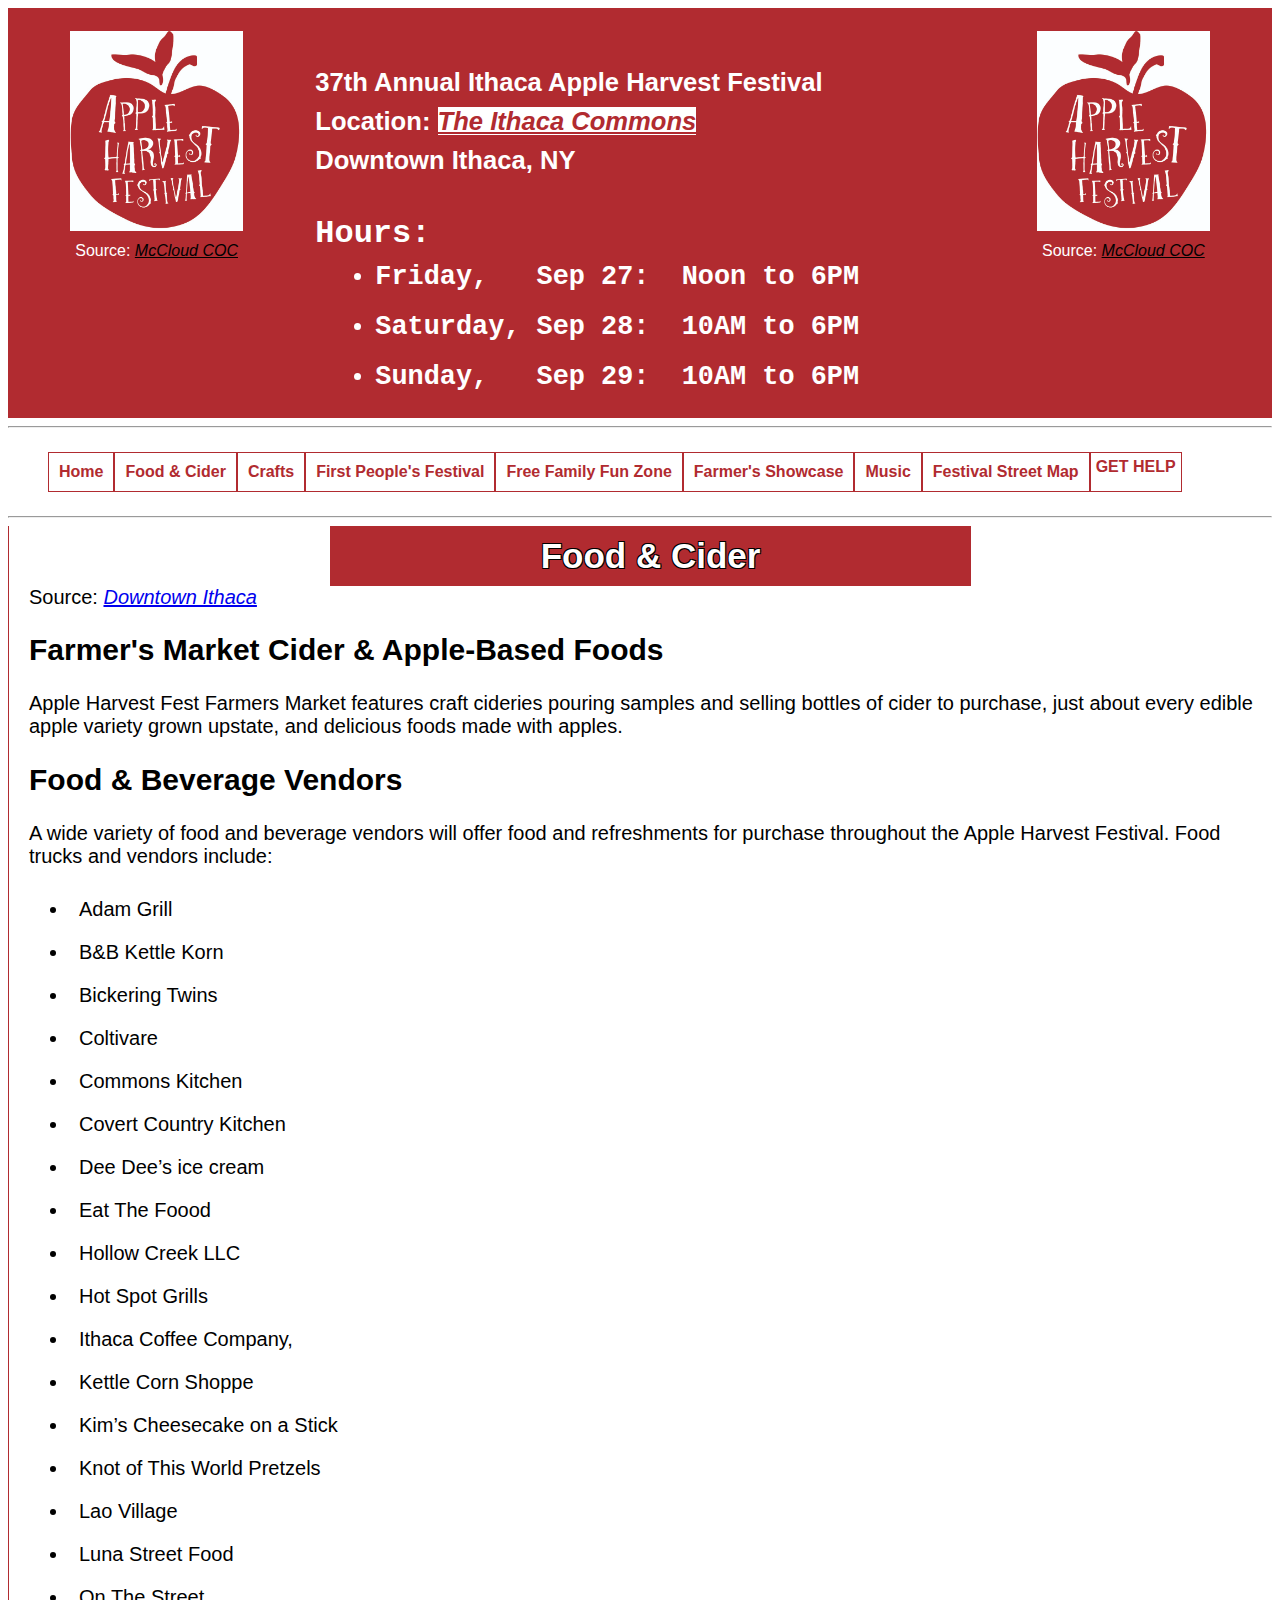
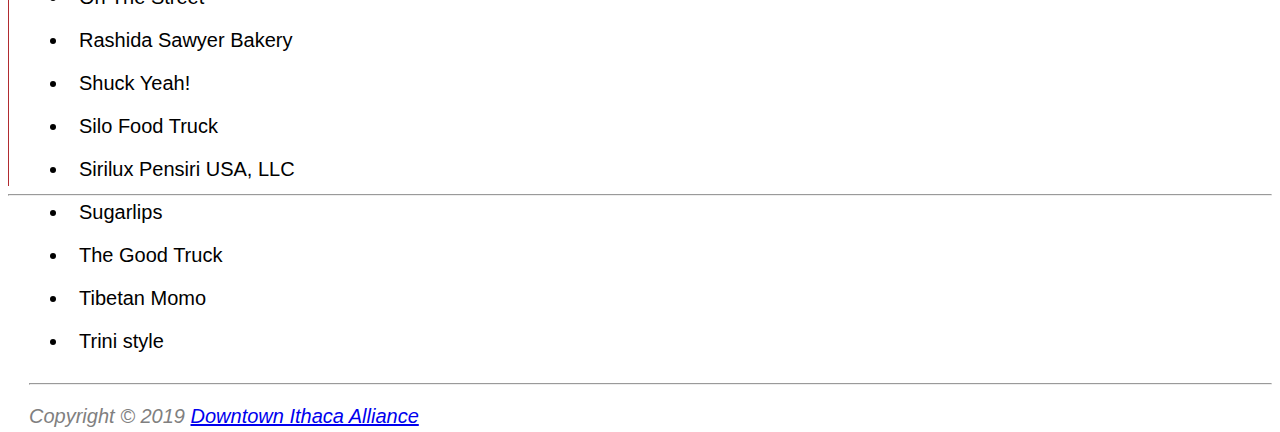
<file: food-and-cider.html>
<!DOCTYPE html>

<!--    index.html file for the Ithaca Apple Harvest Festival
coder: Bruce Mckee)-->
<html>

<head>
  <title> Ithaca Apple Harvest Festival</title>
  <meta charset="UTF-8" />
  <meta name="viewport" content="width=device-width initial-scale=1" />
  <link rel="stylesheet" type="text/css" href="styles/site.css" media="all" />
</head>

<body>
  <div class="header-container">
    <header>
      <!-- Source: https://www.mccloudchamber.com/mccloudpastevents/2015/10/17/apple-harvest-festival-->
      <div class="left-header">
        <figure>
          <img src="images/mccloud-chamber-of-commerce-apple-harvest-logo.jpg" alt="Ithaca Apple Harvest Festival logo">
          <figcaption>
            Source: <cite><a href="https://www.mccloudchamber.com/mccloudpastevents/2015/10/17/apple-harvest-festival">McCloud COC</a></cite>
          </figcaption>
        </figure>
      </div>
      <div class="center-header">
        <p> 37th Annual Ithaca Apple Harvest Festival<p>
            <p> Location: <a href="https://www.visitithaca.com/attractions/downtown-ithaca-commons"> The Ithaca Commons</a>
              <p>
                <p> Downtown Ithaca, NY</p>
                <div class="hours_container">
                  <p>Hours:</p>
                  <ul>
                    <li>
                      <pre>Friday,   Sep 27:  Noon to 6PM </pre>
                    </li>
                    <li>
                      <pre>Saturday, Sep 28:  10AM to 6PM </pre>
                    </li>
                    <li>
                      <pre>Sunday,   Sep 29:  10AM to 6PM </pre>
                    </li>
                  </ul>
                </div>
      </div>
      <div class="right-header">
        <figure>
          <img src="images/mccloud-chamber-of-commerce-apple-harvest-logo.jpg" alt="Ithaca Apple Harvest Festival logo">
          <figcaption>
            Source: <cite><a href="https://www.mccloudchamber.com/mccloudpastevents/2015/10/17/apple-harvest-festival">McCloud COC</a></cite>
          </figcaption>
        </figure>
      </div>
    </header>
  </div>
  <hr />

  <!-- Style the nav bar and the article sections via a row flexbox.  The nav bar will have its own column flexbox-->

  <div class="nav_bar_container">
    <nav>
      <ul>
        <li><a href="index.html">Home</a></li>
        <li><a href="food-and-cider.html#food">Food &amp; Cider</a></li>
        <li><a href="crafts.html#crafts">Crafts</a></li>
        <li><a href="first-peoples-festival.html#first">First People's Festival</a></li>
        <li><a href="free-family-fun-zone.html#fun">Free Family Fun Zone</a></li>
        <li><a href="farmers-showcase.html#farmers">Farmer's Showcase</a></li>
        <li><a href="music.html#music">Music</a></li>
        <li><a href="map.html#map">Festival Street Map</a></li>
        <li class="li-get-help"><a href="get-help.html#help">Get Help</a></li>
      </ul>
    </nav>
  </div>

  <hr />


  <main class="main_container">
    <div class="page_title">
      <h1 id="food">Food &amp; Cider</h1>
    </div>
    <div class="article">
      <!--source: https://www.downtownithaca.com/apple-harvest-festival/ -->
      <!-- Data from  https://www.downtownithaca.com/apple-harvest-festival/#food-->
      Source: <cite><a href="https://www.downtownithaca.com/apple-harvest-festival/#food">Downtown Ithaca</a></cite>
      <h2>Farmer's Market Cider & Apple-Based Foods</h2>

      <p>Apple Harvest Fest Farmers Market features craft cideries pouring samples and selling bottles of cider to purchase, just about every edible apple variety grown upstate, and delicious foods made with apples.</p>

      <h2>Food &amp; Beverage Vendors </h2>
      <p>A wide variety of food and beverage vendors will offer food and refreshments for purchase throughout the Apple Harvest Festival. Food trucks and vendors include:
        <div class="booth_list">
          <ul>
            <li> Adam Grill</li>
            <li> B&B Kettle Korn</li>
            <li> Bickering Twins</li>
            <li> Coltivare </li>
            <li> Commons Kitchen</li>
            <li> Covert Country Kitchen</li>
            <li> Dee Dee’s ice cream</li>
            <li> Eat The Foood</li>
            <li> Hollow Creek LLC</li>
            <li> Hot Spot Grills</li>
            <li> Ithaca Coffee Company,</li>
            <li> Kettle Corn Shoppe</li>
            <li> Kim’s Cheesecake on a Stick</li>
            <li> Knot of This World Pretzels</li>
            <li> Lao Village</li>
            <li> Luna Street Food</li>
            <li> On The Street</li>
            <li> Rashida Sawyer Bakery</li>
            <li> Shuck Yeah!</li>
            <li> Silo Food Truck </li>
            <li> Sirilux Pensiri USA, LLC</li>
            <li> Sugarlips</li>
            <li> The Good Truck</li>
            <li> Tibetan Momo</li>
            <li> Trini style</li>
          </ul>
        </div>
        <hr />

        <footer>
          <p>Copyright &copy; 2019 <a href="https://www.downtownithaca.com/">Downtown Ithaca Alliance</a></p>
          <!--    <p>We give special thanks to the Festival Title Sponsor <a href="https://www.tompkinstrust.com/Tompkins">Tompkins Trust Company</a> </p> -->
        </footer>
    </div>
  </main>

  <hr />

</body>

</html>
</file>
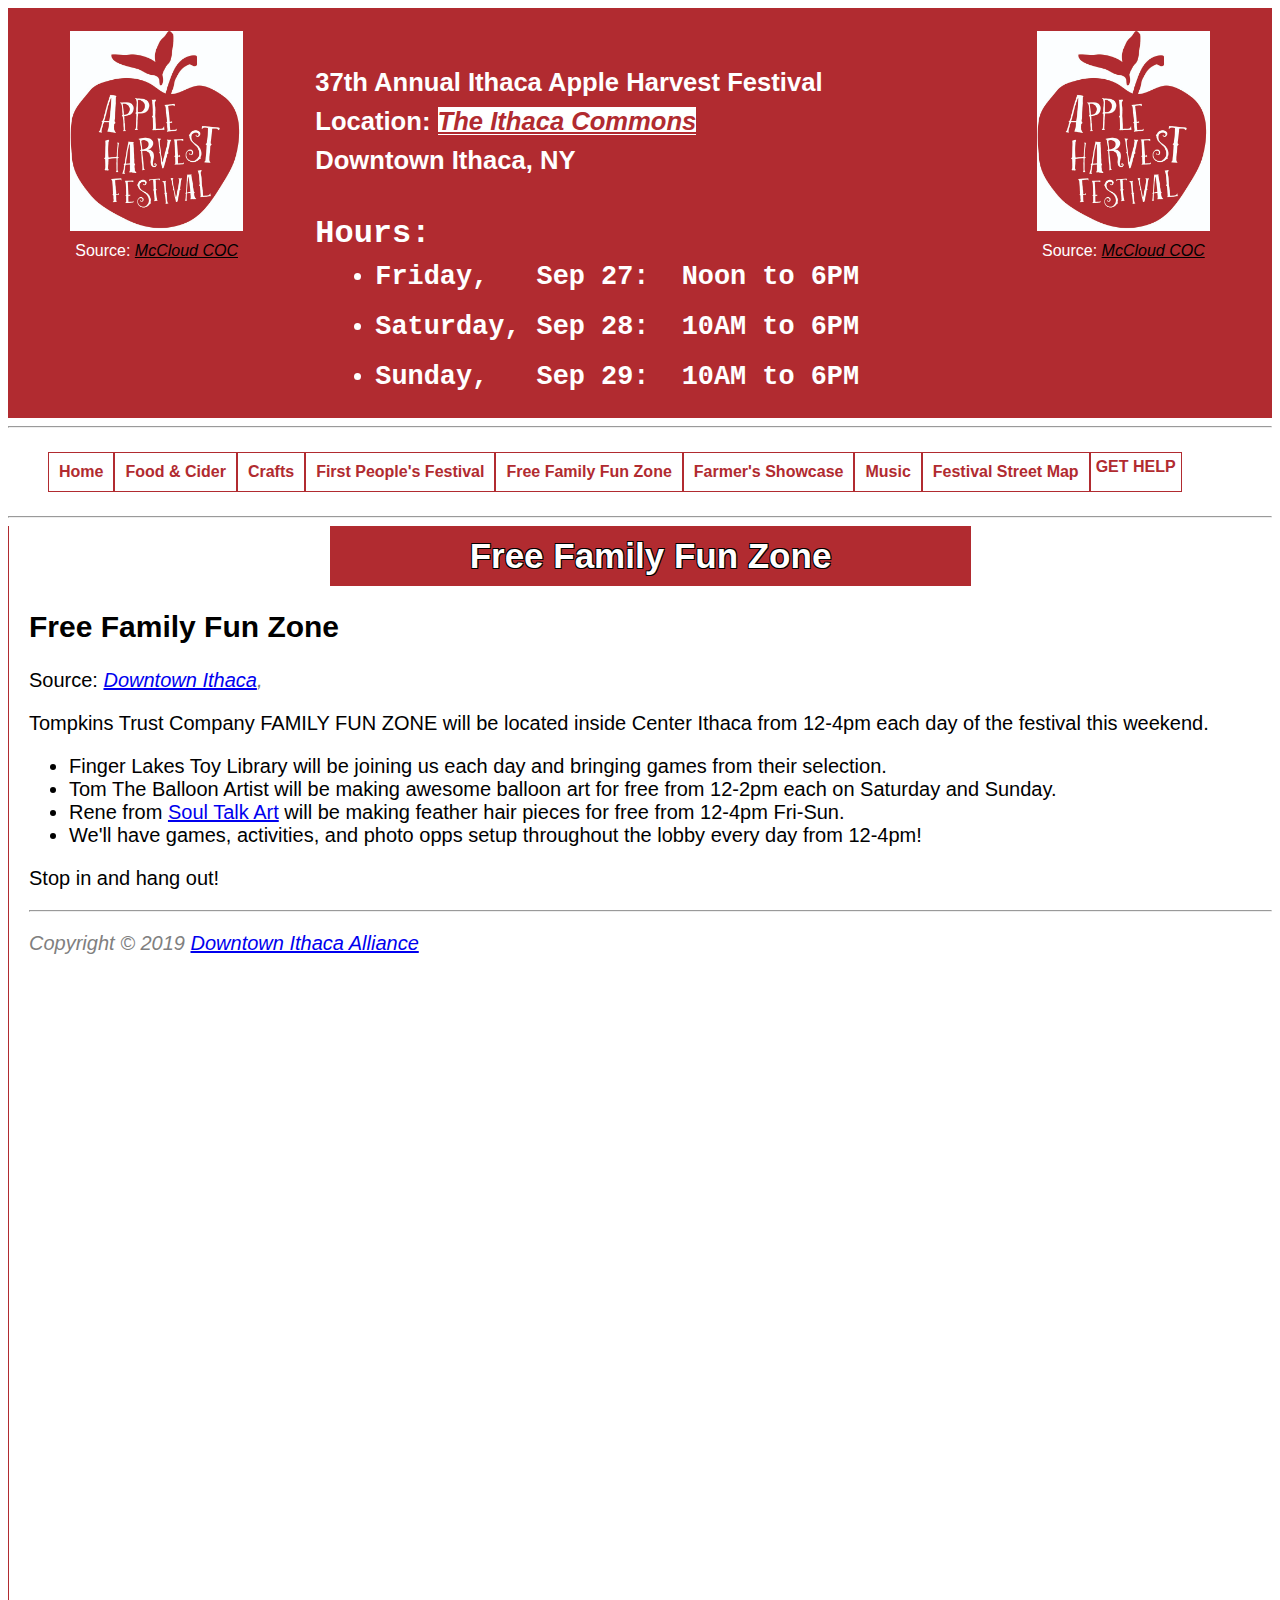
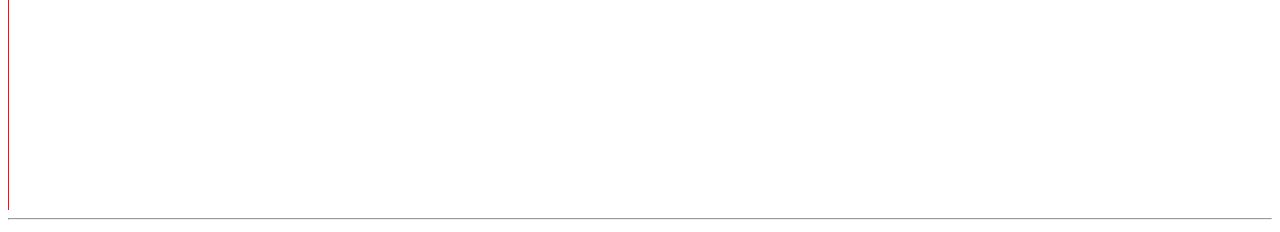
<file: free-family-fun-zone.html>
<!DOCTYPE html>

<!--    index.html file for the Ithaca Apple Harvest Festival
coder: Bruce Mckee)-->
<html>

<head>
  <title> Ithaca Apple Harvest Festival</title>
  <meta charset="UTF-8" />
  <meta name="viewport" content="width=device-width initial-scale=1" />
  <link rel="stylesheet" type="text/css" href="styles/site.css" media="all" />
</head>

<body>
  <div class="header-container">
    <header>
      <!-- Source: https://www.mccloudchamber.com/mccloudpastevents/2015/10/17/apple-harvest-festival-->
      <div class="left-header">
        <figure>
          <img src="images/mccloud-chamber-of-commerce-apple-harvest-logo.jpg" alt="Ithaca Apple Harvest Festival logo">
          <figcaption>
            Source: <cite><a href="https://www.mccloudchamber.com/mccloudpastevents/2015/10/17/apple-harvest-festival">McCloud COC</a></cite>
          </figcaption>
        </figure>
      </div>
      <div class="center-header">
        <p> 37th Annual Ithaca Apple Harvest Festival<p>
            <p> Location: <a href="https://www.visitithaca.com/attractions/downtown-ithaca-commons"> The Ithaca Commons</a>
              <p>
                <p> Downtown Ithaca, NY</p>
                <div class="hours_container">
                  <p>Hours:</p>
                  <ul>
                    <li>
                      <pre>Friday,   Sep 27:  Noon to 6PM </pre>
                    </li>
                    <li>
                      <pre>Saturday, Sep 28:  10AM to 6PM </pre>
                    </li>
                    <li>
                      <pre>Sunday,   Sep 29:  10AM to 6PM </pre>
                    </li>
                  </ul>
                </div>
      </div>
      <div class="right-header">
        <figure>
          <img src="images/mccloud-chamber-of-commerce-apple-harvest-logo.jpg" alt="Ithaca Apple Harvest Festival logo">
          <figcaption>
            Source: <cite><a href="https://www.mccloudchamber.com/mccloudpastevents/2015/10/17/apple-harvest-festival">McCloud COC</a></cite>
          </figcaption>
        </figure>
      </div>
    </header>
  </div>
  <hr />

  <!-- Style the nav bar and the article sections via a row flexbox.  The nav bar will have its own column flexbox-->

  <div class="nav_bar_container">
    <nav>
      <ul>
        <li><a href="index.html">Home</a></li>
        <li><a href="food-and-cider.html#food">Food &amp; Cider</a></li>
        <li><a href="crafts.html#crafts">Crafts</a></li>
        <li><a href="first-peoples-festival.html#first">First People's Festival</a></li>
        <li><a href="free-family-fun-zone.html#fun">Free Family Fun Zone</a></li>
        <li><a href="farmers-showcase.html#farmers">Farmer's Showcase</a></li>
        <li><a href="music.html#music">Music</a></li>
        <li><a href="map.html#map">Festival Street Map</a></li>
        <li class="li-get-help"><a href="get-help.html#help">Get Help</a></li>
      </ul>
    </nav>
  </div>

  <hr />

  <main class="main_container">
    <div class="page_title">
      <h1 id="fun">Free Family Fun Zone </h1>
    </div>
    <div class="article">

      <h2>Free Family Fun Zone</h2>

      <!-- text  from https://www.facebook.com/events/1193463470786372/permalink/1203738516425534/-->

      Source: <cite> <a href="https://www.facebook.com/events/1193463470786372/permalink/1203738516425534/">Downtown Ithaca</a>, </cite>
      <p>Tompkins Trust Company FAMILY FUN ZONE will be located inside Center Ithaca from 12-4pm each day of the festival this weekend.
        <ul>
          <li>Finger Lakes Toy Library will be joining us each day and bringing games from their selection.</li>

          <li>Tom The Balloon Artist will be making awesome balloon art for free from 12-2pm each on Saturday and Sunday.</li>

          <li>Rene from <a href="http://www.soultalkart.com/ ">Soul Talk Art</a> will be making feather hair pieces for free from 12-4pm Fri-Sun. </li>

          <li>We'll have games, activities, and photo opps setup throughout the lobby every day from 12-4pm!</li>
        </ul>
        <p>Stop in and hang out!</p>

        <hr>

        <footer>
          <p>Copyright &copy; 2019 <a href="https://www.downtownithaca.com/">Downtown Ithaca Alliance</a></p>
          <!--    <p>We give special thanks to the Festival Title Sponsor <a href="https://www.tompkinstrust.com/Tompkins">Tompkins Trust Company</a> </p> -->
        </footer>
    </div>
  </main>



  <hr />

</body>

</html>
</file>
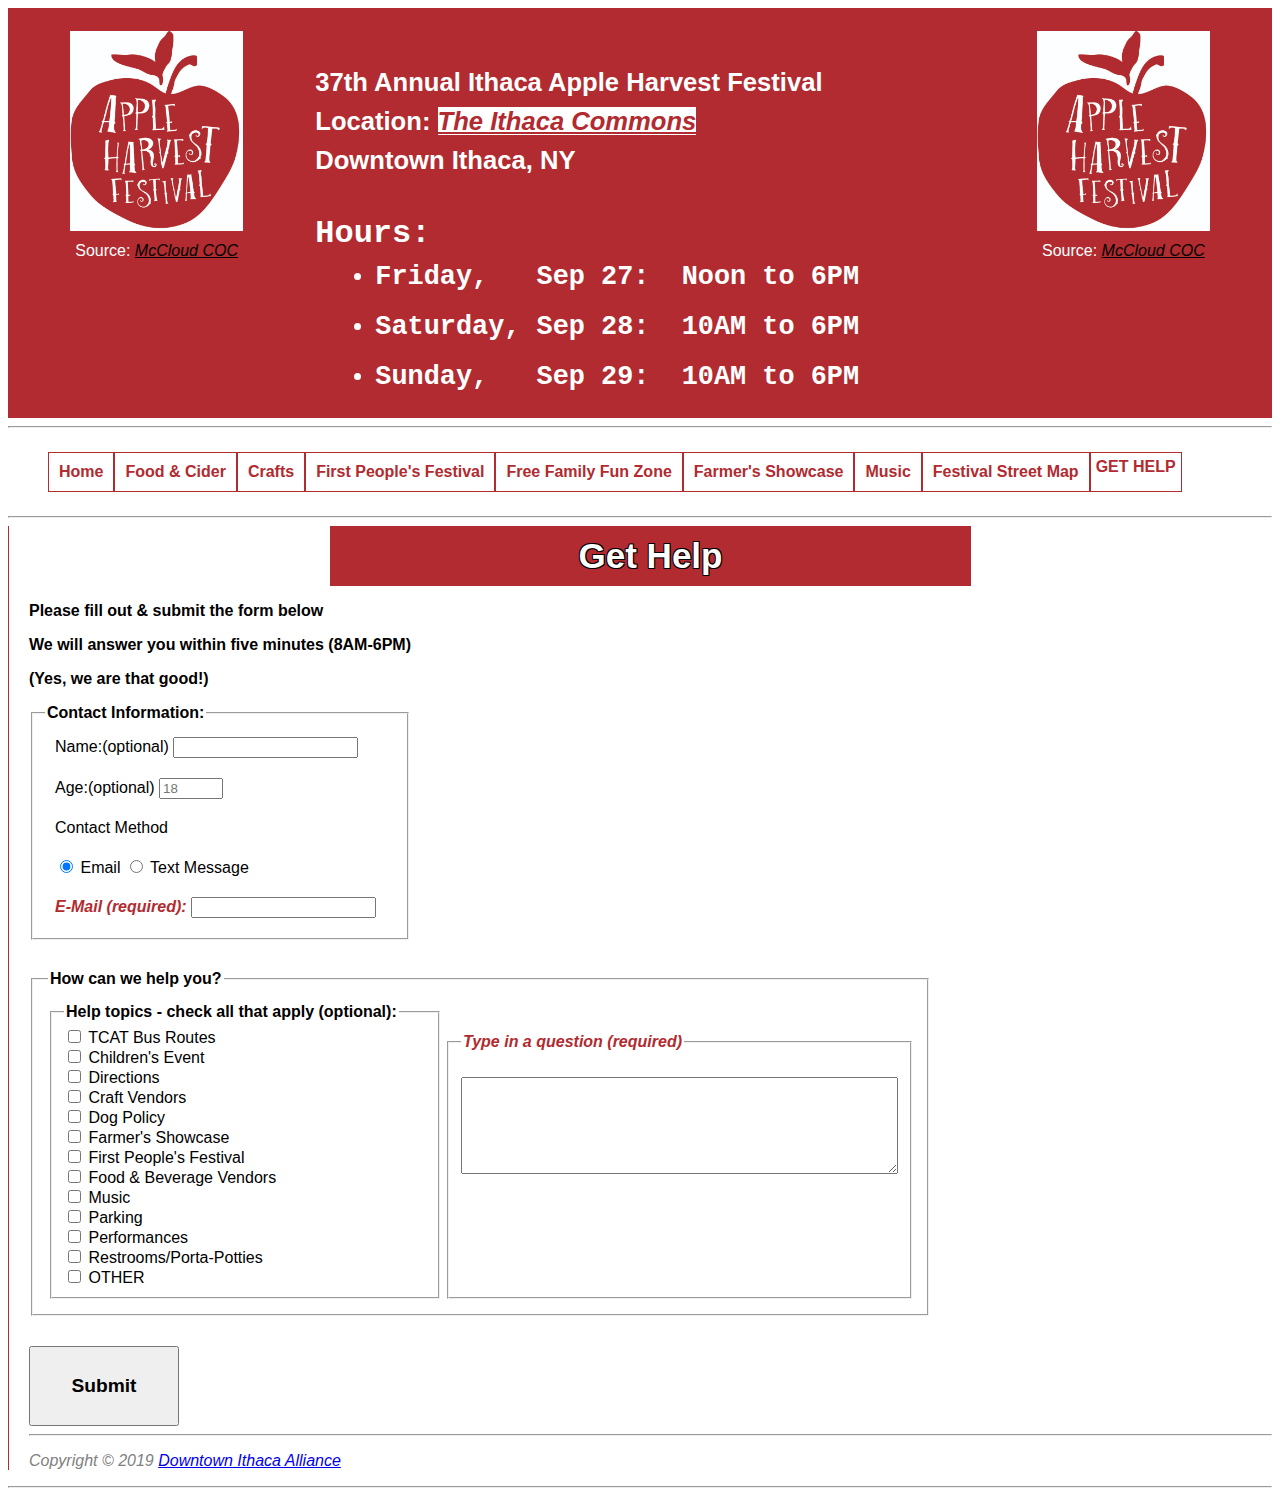
<file: get-help.html>
<!DOCTYPE html>

<!--    index.html file for the Ithaca Apple Harvest Festival
coder: Bruce Mckee)-->
<html>

<head>
  <title> Ithaca Apple Harvest Festival</title>
  <meta charset="UTF-8" />
  <meta name="viewport" content="width=device-width initial-scale=1" />
  <link rel="stylesheet" type="text/css" href="styles/site.css" media="all" />
  <script src="scripts/jquery-3.4.1.min.js" type="text/javascript"></script>
  <script src="scripts/get-help-form-validation.js" type="text/javascript"> </script>
</head>

<body>
  <div class="header-container">
    <header>
      <!-- Source: https://www.mccloudchamber.com/mccloudpastevents/2015/10/17/apple-harvest-festival-->
      <div class="left-header">
        <figure>
          <img src="images/mccloud-chamber-of-commerce-apple-harvest-logo.jpg" alt="Ithaca Apple Harvest Festival logo">
          <figcaption>
            Source: <cite><a href="https://www.mccloudchamber.com/mccloudpastevents/2015/10/17/apple-harvest-festival">McCloud COC</a></cite>
          </figcaption>
        </figure>
      </div>
      <div class="center-header">
        <p> 37th Annual Ithaca Apple Harvest Festival<p>
            <p> Location: <a href="https://www.visitithaca.com/attractions/downtown-ithaca-commons"> The Ithaca Commons</a>
              <p>
                <p> Downtown Ithaca, NY</p>
                <div class="hours_container">
                  <p>Hours:</p>
                  <ul>
                    <li>
                      <pre>Friday,   Sep 27:  Noon to 6PM </pre>
                    </li>
                    <li>
                      <pre>Saturday, Sep 28:  10AM to 6PM </pre>
                    </li>
                    <li>
                      <pre>Sunday,   Sep 29:  10AM to 6PM </pre>
                    </li>
                  </ul>
                </div>
      </div>
      <div class="right-header">
        <figure>
          <img src="images/mccloud-chamber-of-commerce-apple-harvest-logo.jpg" alt="Ithaca Apple Harvest Festival logo">
          <figcaption>
            Source: <cite><a href="https://www.mccloudchamber.com/mccloudpastevents/2015/10/17/apple-harvest-festival">McCloud COC</a></cite>
          </figcaption>
        </figure>
      </div>
    </header>
  </div>
  <hr />

  <!-- Style the nav bar and the article sections via a row flexbox.  The nav bar will have its own column flexbox-->

  <div class="nav_bar_container">
    <nav>
      <ul>
        <li><a href="index.html">Home</a></li>
        <li><a href="food-and-cider.html#food">Food &amp; Cider</a></li>
        <li><a href="crafts.html#crafts">Crafts</a></li>
        <li><a href="first-peoples-festival.html#first">First People's Festival</a></li>
        <li><a href="free-family-fun-zone.html#fun">Free Family Fun Zone</a></li>
        <li><a href="farmers-showcase.html#farmers">Farmer's Showcase</a></li>
        <li><a href="music.html#music">Music</a></li>
        <li><a href="map.html#map">Festival Street Map</a></li>
        <li class="li-get-help"><a href="get-help.html#help" >Get Help</a></li>
      </ul>
    </nav>
  </div>

  <hr />
  <main class="main_container">
    <div class="page_title">
      <h1 id="help">Get Help</h1>
    </div>
    <!--Set up the "Get Help" form -->
      <!-- Turn off automatic validations so that we can substitute our own validation -->
      <!-- Because we are dealing with e-mail addresses & phone #s, the submission should be post -->


      <form id="get-help-form" method="post" action="https://www.cs.cornell.edu/courses/cs1300/2019fa/submit.php" novalidate>

        <div  class="get-help-form-element">
          <div id="get-help-form-top-text">
            <p>Please fill out & submit the form below</p>
            <p>We will answer you within five minutes (8AM-6PM)</p>
            <p>(Yes, we are that good!)</p>
          </div>
          <fieldset id="get-help-form-contact-fieldset" class="get-help-form-element">
            <!-- the fieldset element groups controls -->
            <!--  Use this technique to add the "required" <fieldset>
            https://paulund.co.uk/add-required-asterisk-with-css
          </fieldset>
          https://css-tricks.com/almanac/selectors/r/required/
          -->
            <legend>Contact Information:</legend>

            <div class="contact-form-element">
              <label for="userName">Name:</label><span class="optional">(optional)</span>
              <input id="userName" type="text" name="userName" />
            </div>

            <div class="contact-form-element">
              <label for="userAge">Age:</label><span class="optional">(optional)</span>
              <input id="userAge" type="number" min="18" max="100" placeholder="18" name="userAge" />
            </div>

            <div class="contact-form-element">
              <label>Contact Method</label>
            </div>
            <div class="contact-form-element">
              <div class="flex radio">
                <input type="radio" id="contactByEmail" name="contactMethod" value="Email" checked>
                <label for="contactByEmail">Email</label>

                <input type="radio" id="contactByPhoneNumber" name="contactMethod" value="Text Message">
                <label for="contactByPhoneNumber">Text Message</label>
              </div>
            </div>

            <div class="contact-form-element ">

              <label for="userEmail" id="userEmailLabel" class="field-required">E-Mail (required):</label>
              <input id="userEmail" type="email" name="userEmail" required />
              <span class="error_message hidden" id="userEmail_error">Please enter an e-mail address or </span>

              <label for="userPhoneNumber" id="userPhoneNumberLabel" class="field-required hidden">Phone # (required):</label>

              <input id="userPhoneNumber" type="tel" class="hidden" name="userPhoneNumber" required />
              <span class="error_message hidden" id="userPhoneNumber_error">Please enter a valid phone number</span>
            </div>
          </fieldset>
        </div>

        <fieldset id="get-help-form-helpyou-fieldset" class="get-help-form-element">
          <!-- the fieldset element groups controls -->
          <legend>How can we help you?</legend>
          <!--  to put the labels to right of checkbox, create checkbox first-->
          <fieldset id="get-help-form-helpyou-checklist-fieldset" class="help_you_element">
            <legend> Help topics - check all that apply (optional):</legend>

            <div class="checklist-element">
              <input id="busCheckbox" type="checkbox" name="bus" />
              <label for="busCheckbox">TCAT Bus Routes</label>
            </div>

            <div class="checklist-element">
              <input id="childrensCheckbox" type="checkbox" name="childrens" />
              <label for="childrensCheckbox">Children's Event</label>
            </div>
            <div class="checklist-element">
              <input id="directionsCheckbox" type="checkbox" name="directions" />
              <label for="directionsCheckbox">Directions</label>
            </div>

            <div class="checklist-element">
              <input id="craftVendors" type="checkbox" name="craftVendors" />
              <label for="craftVendors">Craft Vendors</label>
            </div>

            <div class="checklist-element">
              <input id="dogPolicyCheckbox" type="checkbox" name="dogPolicy" />
              <label for="dogPolicyCheckbox">Dog Policy</label>
            </div>

            <div class="checklist-element">
              <input id="farmersShowcaseCheckbox" type="checkbox" name="farmersShowcase" />
              <label for="farmersShowcaseCheckbox">Farmer's Showcase</label>
            </div>

            <div class="checklist-element">
              <input id="firstPeoplesCheckbox" type="checkbox" name="firstPeoples" />
              <label for="firstPeoplesCheckbox">First People's Festival</label>
            </div>

            <div class="checklist-element">
              <input id="foodAndBeverageCheckbox" type="checkbox" name="foodAndBeverage" />
              <label for="foodAndBeverageCheckbox">Food &amp; Beverage Vendors</label>
            </div>

            <div class="checklist-element">
              <input id="musicCheckbox" type="checkbox" name="music" />
              <label for="musicCheckbox">Music</label>
            </div>

            <div class="checklist-element">
              <input id="parkingCheckbox" type="checkbox" name="parking" />
              <label for="parkingCheckbox">Parking</label>
            </div>

            <div class="checklist-element">
              <input id="performanceCheckbox" type="checkbox" name="performance" />
              <label for="performanceCheckbox">Performances</label>
            </div>

            <div class="checklist-element">
              <input id="restroomsCheckbox" type="checkbox" name="restrooms" />
              <label for="restroomsCheckbox">Restrooms/Porta-Potties</label>
            </div>

            <div class="checklist-element">
              <input id="otherCheckbox" type="checkbox" name="other" />
              <label for="otherCheckbox">OTHER</label>
            </div>

          </fieldset>

          <fieldset id="get-help-form-helpyou-questionbox-fieldset" class="help_you_element">
            <legend class="field-required">Type in a question (required)</legend>
            <!-- <label for="helpTextArea">Please type in your questions:</label><span class="required">*required</span> <span class="error_message hidden" id="helpTextArea_error">Please type in a question</span> */ -->

            <textarea id="helpTextArea" cols="50" rows="5" wrap="soft" name="helpTextArea" minlength="5" maxlength="250" class="field-required" required></textarea>
            <span id="helpTextArea_error" class="error_message hidden">Please type in a question:</span>
          </fieldset>

        </fieldset>
        <div id="button_and_form_error_message">
        <button type="submit">Submit</button>
        <span id="submit_error" class="error_message hidden">One or more required fields have errors - please fix & Submit again</span>
        </div>
      </form>


    <hr />

    <footer>
      <p>Copyright &copy; 2019 <a href="https://www.downtownithaca.com/">Downtown Ithaca Alliance</a></p>
      <!--    <p>We give special thanks to the Festival Title Sponsor <a href="https://www.tompkinstrust.com/Tompkins">Tompkins Trust Company</a> </p> -->
    </footer>
  </main>



  <hr />

</body>

</html>
</file>
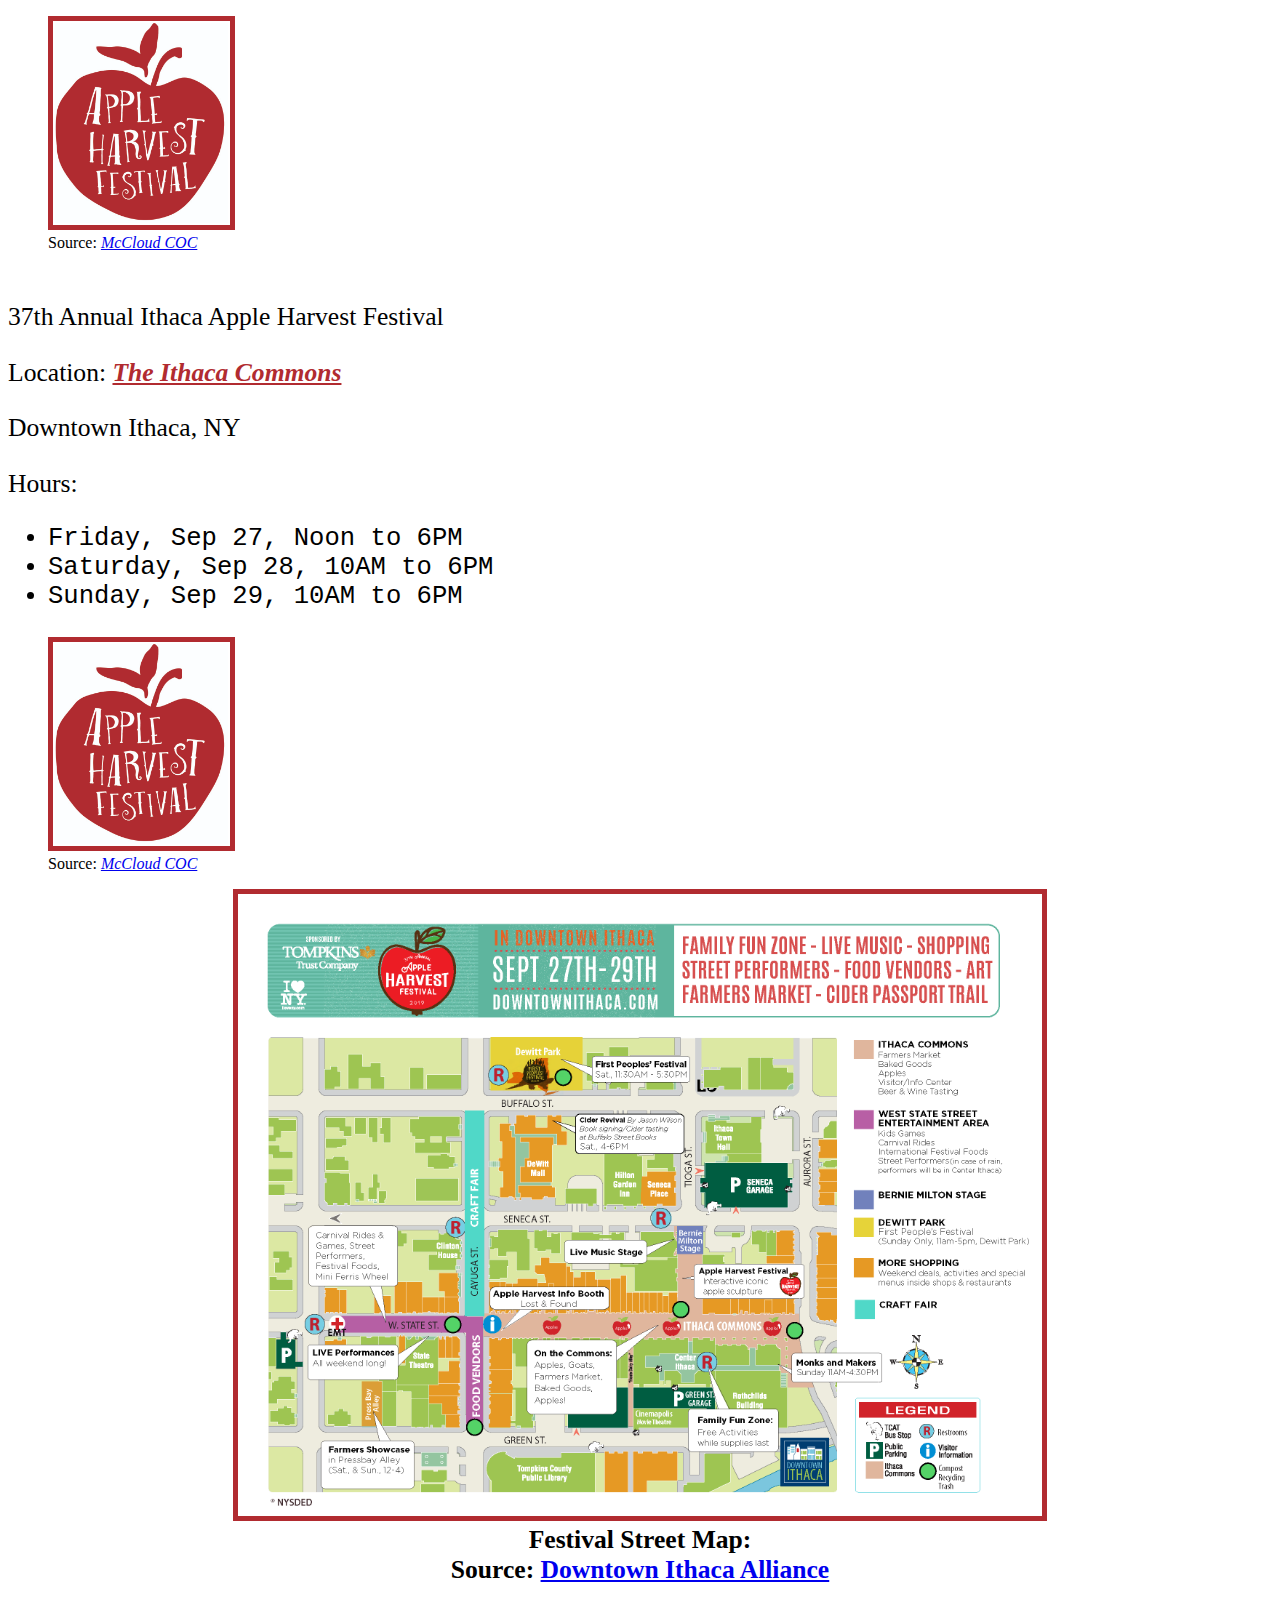
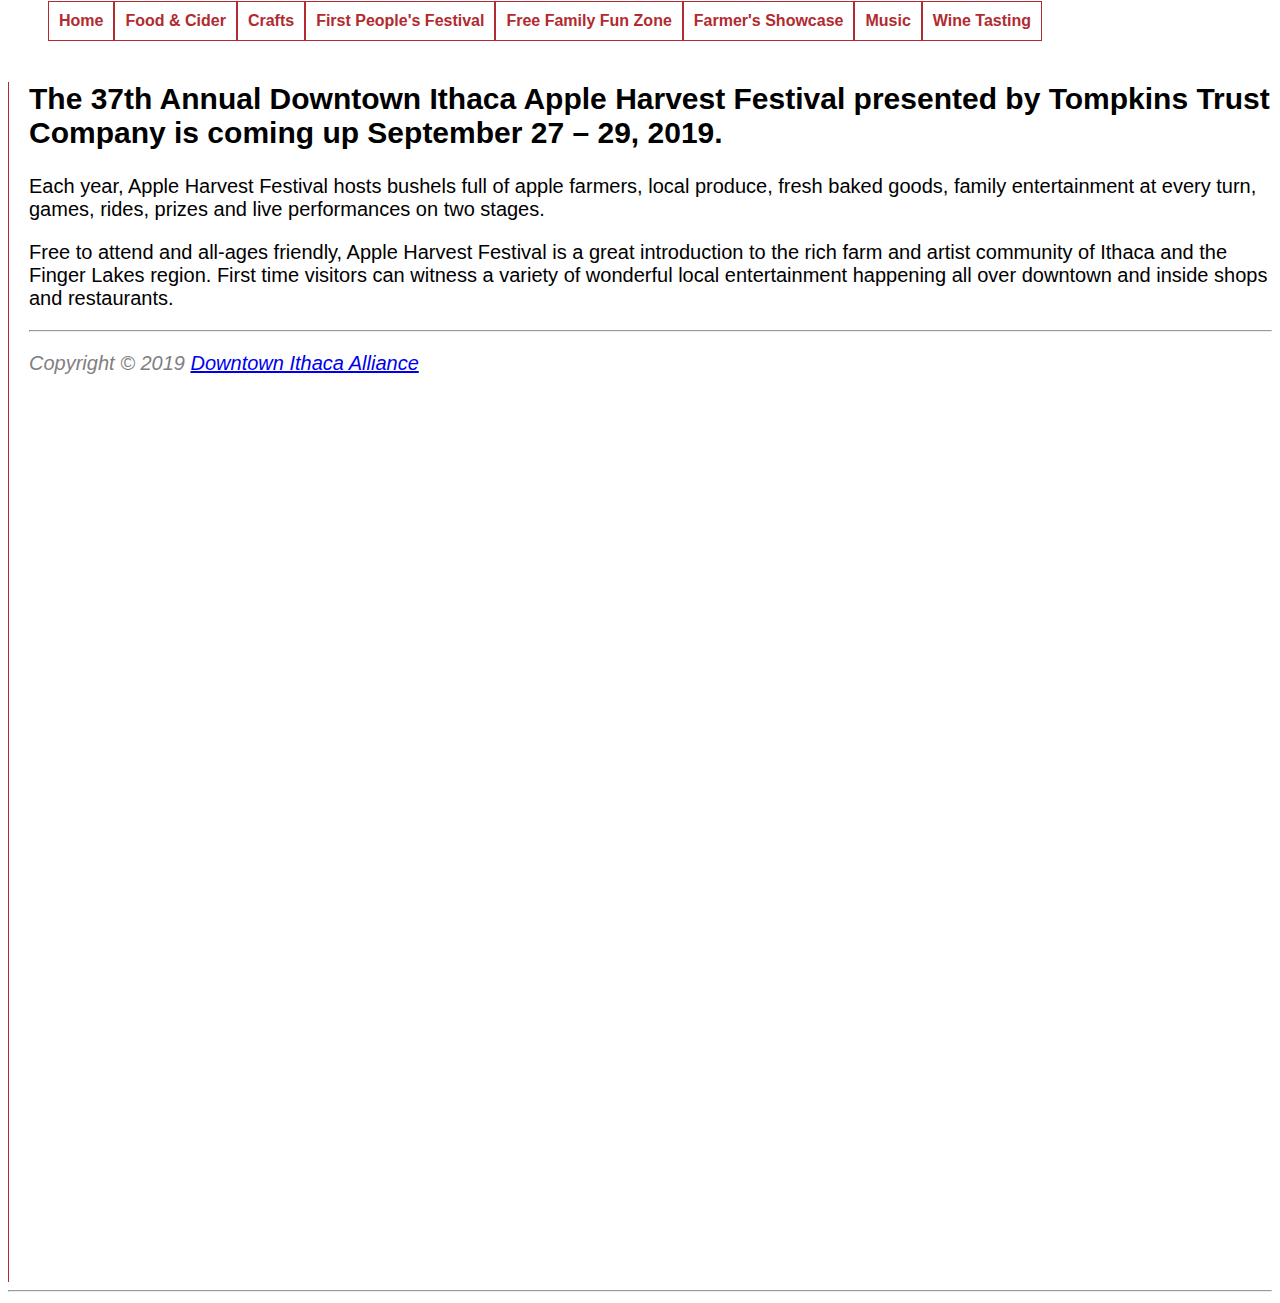
<file: index_old.html>
<!DOCTYPE html>

<!--    index.html file for the Ithaca Apple Harvest Festival
coder: Bruce Mckee)-->
<html>

<head>
  <title> Ithaca Apple Harvest Festival</title>
  <meta charset="UTF-8" />
  <meta name="viewport" content="width=device-width initial-scale=1" />
  <link rel="stylesheet" type="text/css" href="styles/site.css" media="all" />
</head>

<body>
  <header>
    <!-- Source: https://www.mccloudchamber.com/mccloudpastevents/2015/10/17/apple-harvest-festival-->
    <div class="left-header">
      <figure>
        <img src="images/mccloud-chamber-of-commerce-apple-harvest-logo.jpg" alt="Ithaca Apple Harvest Festival logo">
        <figcaption>
          Source: <cite><a href="https://www.mccloudchamber.com/mccloudpastevents/2015/10/17/apple-harvest-festival">McCloud COC</a></cite>
        </figcaption>
      </figure>
    </div>
    <div class="center-header">
      <p> 37th Annual Ithaca Apple Harvest Festival<p>
          <p> Location: <a href="https://www.downtownithaca.com/visit-downtown/the-commons/Ithaca"> The Ithaca Commons</a><p>
            <p> Downtown Ithaca, NY</p>

          <p>Hours:</p>
          <ul>
            <li> Friday, Sep 27, Noon to 6PM </li>
            <li> Saturday, Sep 28, 10AM to 6PM </li>
            <li> Sunday, Sep 29, 10AM to 6PM </li>
          </ul>
    </div>
    <div class="left-header">
      <figure>
        <img src="images/mccloud-chamber-of-commerce-apple-harvest-logo.jpg" alt="Ithaca Apple Harvest Festival logo">
        <figcaption>
          Source: <cite><a href="https://www.mccloudchamber.com/mccloudpastevents/2015/10/17/apple-harvest-festival">McCloud COC</a></cite>
        </figcaption>
      </figure>
    </div>
</hr>






  </header>

  <div class="map-row-container">
    <figure class="map-row-child">
      <img src="images/festival-street-map.png" alt="Street map for the 37th Annual Ithaca Apple Harvest Festival">


      <!-- check out the pinch zoom https://css-tricks.com/almanac/properties/t/touch-action/ -->
      <!-- and this https://developer.mozilla.org/en-US/docs/Web/CSS/object-fit -->
      <!-- https://w3bits.com/css-image-hover-zoom/ -->

      <!-- https://www.downtownithaca.com/wp-content/uploads/AppleHarvestFestival_EventMap_2019_webready.pdf-->

      </a>
      </br>
      <figcaption>
       Festival Street Map:
      </br>
    Source: <a href="images/festival-street-map-cropped-thumbnail.png">
         <cite><a href="https://www.downtownithaca.com/wp-content/uploads/AppleHarvestFestival_EventMap_2019_webready.pdf"> Downtown Ithaca Alliance</a></cite>
      </figcaption>
    </figure>
  </div>


  <!-- Style the nav bar and the article sections via a row flexbox.  The nav bar will have its own column flexbox-->

  <div class="navbar_and_main_container">
    <div class="nav_bar_container">
      <nav class="nav_formatting">
        <ul>
          <li><a href="index.html">Home</a></li>
          <li><a href="food-and-cider.html">Food &amp; Cider</a></li>
          <li><a href="crafts.html">Crafts</a></li>
          <li><a href="first-peoples-festival.html">First People's Festival</a></li>
          <li><a href="free-family-fun-zone.html">Free Family Fun Zone</a></li>
          <li><a href="farmers-showcase.html">Farmer's Showcase</a></li>
          <li><a href="music.html">Music</a></li>
          <li><a href="map.html">Wine Tasting</a></li>

        </ul>
      </nav>
    </div>

    <main class="main_container">
      <div class="article">
        <!--source: https://www.downtownithaca.com/apple-harvest-festival/ -->

        <h2>The 37th Annual Downtown Ithaca Apple Harvest Festival presented by Tompkins Trust Company is coming up September 27 – 29, 2019.</h2>

        <p>Each year, Apple Harvest Festival hosts bushels full of apple farmers, local produce, fresh baked goods, family entertainment at every turn, games, rides, prizes and live performances on two stages.</p>

        <p>Free to attend and all-ages friendly, Apple Harvest Festival is a great introduction to the rich farm and artist community of Ithaca and the Finger Lakes region. First time visitors can witness a variety of wonderful local entertainment
          happening all over downtown and inside shops and restaurants.</p>




        <hr />

        <footer>
          <p>Copyright &copy; 2019 <a href="https://www.downtownithaca.com/">Downtown Ithaca Alliance</a></p>
          <!--    <p>We give special thanks to the Festival Title Sponsor <a href="https://www.tompkinstrust.com/Tompkins">Tompkins Trust Company</a> </p> -->
        </footer>
      </div>
    </main>

  </div>



  <hr />

</body>

</html>
</file>
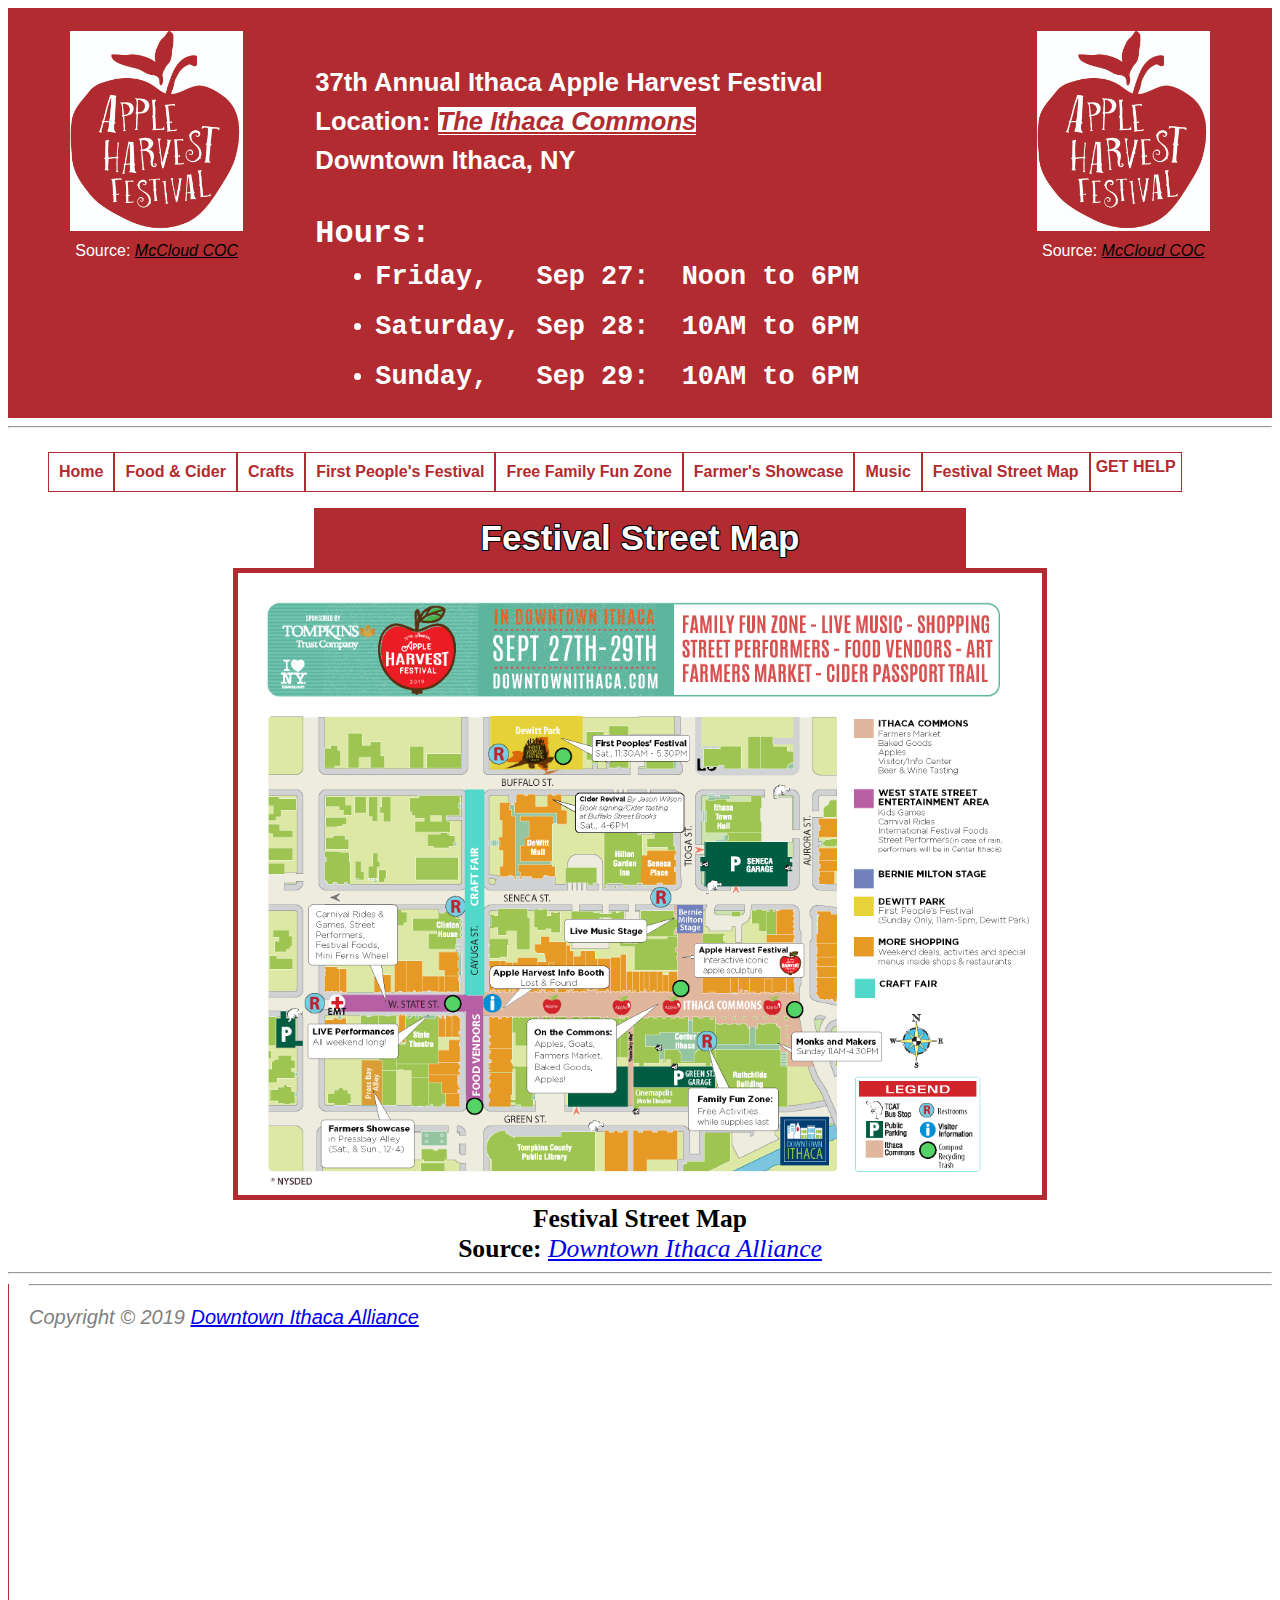
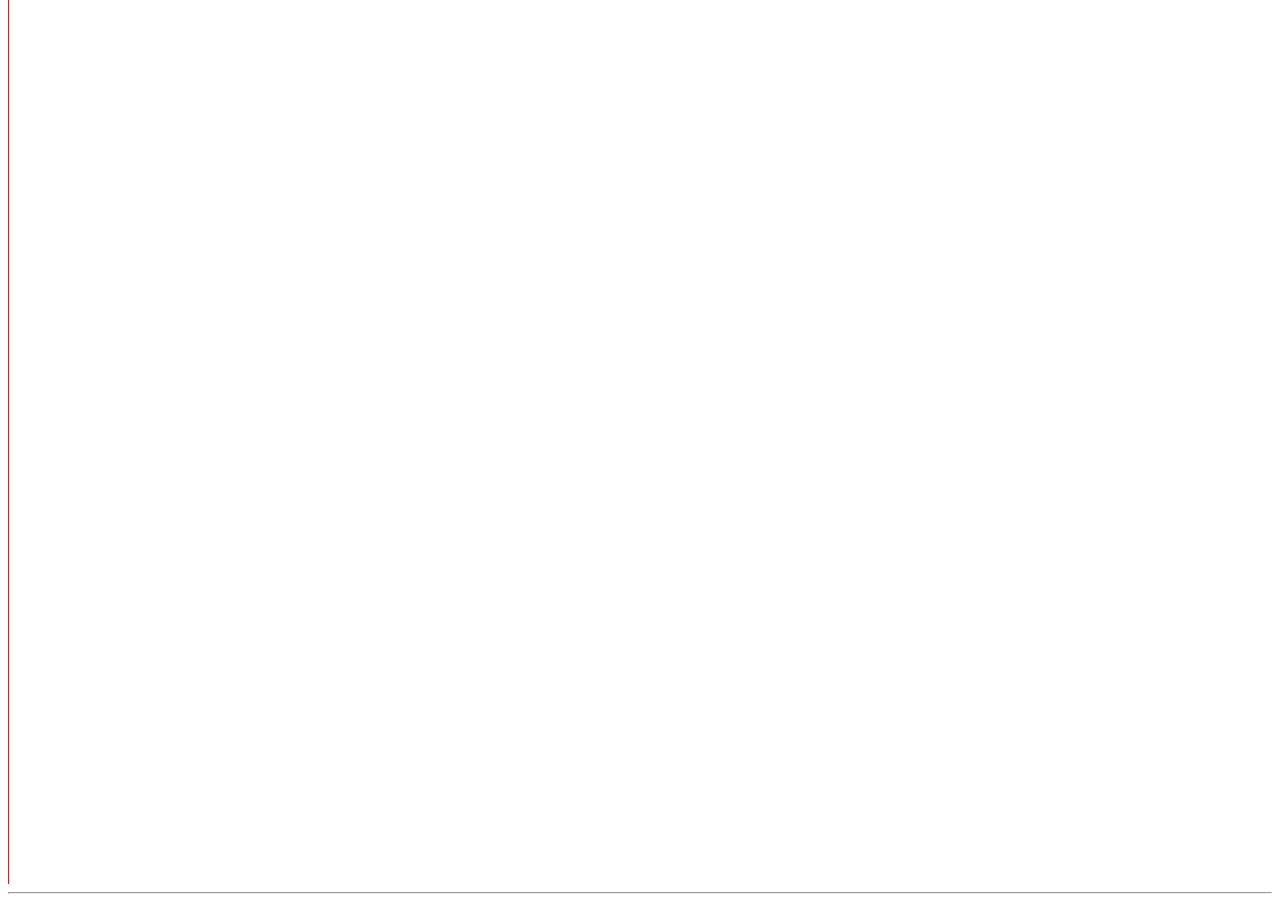
<file: map.html>
<!DOCTYPE html>

<!--    index.html file for the Ithaca Apple Harvest Festival
coder: Bruce Mckee)-->
<html>

<head>
  <title> Ithaca Apple Harvest Festival</title>
  <meta charset="UTF-8" />
  <meta name="viewport" content="width=device-width initial-scale=1" />
  <link rel="stylesheet" type="text/css" href="styles/site.css" media="all" />
</head>

<body>

  <div class="header-container">
    <header>
      <!-- Source: https://www.mccloudchamber.com/mccloudpastevents/2015/10/17/apple-harvest-festival-->
      <div class="left-header">
        <figure>
          <img src="images/mccloud-chamber-of-commerce-apple-harvest-logo.jpg" alt="Ithaca Apple Harvest Festival logo">
          <figcaption>
            Source: <cite><a href="https://www.mccloudchamber.com/mccloudpastevents/2015/10/17/apple-harvest-festival">McCloud COC</a></cite>
          </figcaption>
        </figure>
      </div>
      <div class="center-header">
        <p> 37th Annual Ithaca Apple Harvest Festival<p>
            <p> Location: <a href="https://www.visitithaca.com/attractions/downtown-ithaca-commons"> The Ithaca Commons</a>
              <p>
                <p> Downtown Ithaca, NY</p>
                <div class="hours_container">
                  <p>Hours:</p>
                  <ul>
                    <li>
                      <pre>Friday,   Sep 27:  Noon to 6PM </pre>
                    </li>
                    <li>
                      <pre>Saturday, Sep 28:  10AM to 6PM </pre>
                    </li>
                    <li>
                      <pre>Sunday,   Sep 29:  10AM to 6PM </pre>
                    </li>
                  </ul>
                </div>
      </div>
      <div class="right-header">
        <figure>
          <img src="images/mccloud-chamber-of-commerce-apple-harvest-logo.jpg" alt="Ithaca Apple Harvest Festival logo">
          <figcaption>
            Source: <cite><a href="https://www.mccloudchamber.com/mccloudpastevents/2015/10/17/apple-harvest-festival">McCloud COC</a></cite>
          </figcaption>
        </figure>
      </div>
    </header>
  </div>
  <hr />

  <!-- Style the nav bar and the article sections via a row flexbox.  The nav bar will have its own column flexbox-->

  <div class="nav_bar_container">
    <nav>
      <ul>
        <li><a href="index.html">Home</a></li>
        <li><a href="food-and-cider.html#food">Food &amp; Cider</a></li>
        <li><a href="crafts.html#crafts">Crafts</a></li>
        <li><a href="first-peoples-festival.html#first">First People's Festival</a></li>
        <li><a href="free-family-fun-zone.html#fun">Free Family Fun Zone</a></li>
        <li><a href="farmers-showcase.html#farmers">Farmer's Showcase</a></li>
        <li><a href="music.html#music">Music</a></li>
        <li><a href="map.html#map">Festival Street Map</a></li>
        <li class="li-get-help"><a href="get-help.html#help">Get Help</a></li>
      </ul>
    </nav>
  </div>

  <div class="page_title">
    <h1 id="map">Festival Street Map</h1>
  </div>
  <div class="map-row-container">
    <figure class="map-row-child">
      <img src="images/festival-street-map.png" alt="Street map for the 37th Annual Ithaca Apple Harvest Festival">
      <!-- check out the pinch zoom https://css-tricks.com/almanac/properties/t/touch-action/ -->
      <!-- and this https://developer.mozilla.org/en-US/docs/Web/CSS/object-fit -->
      <!-- https://w3bits.com/css-image-hover-zoom/ -->

      <!-- https://www.downtownithaca.com/wp-content/uploads/AppleHarvestFestival_EventMap_2019_webready.pdf-->

      <br />
      <figcaption>
        Festival Street Map
        <br />
        Source: <a href="images/festival-street-map-cropped-thumbnail.png"></a>
        <cite><a href="https://www.downtownithaca.com/wp-content/uploads/AppleHarvestFestival_EventMap_2019_webready.pdf"> Downtown Ithaca Alliance</a></cite>
      </figcaption>
    </figure>
  </div>
  <!-- Style the nav bar and the article sections via a row flexbox.  The nav bar will have its own column flexbox-->

  <hr />

  <main class="main_container">
    <div class="article">
      <!--source: https://www.downtownithaca.com/apple-harvest-festival/ -->
      <hr />
      <footer>
        <p>Copyright &copy; 2019 <a href="https://www.downtownithaca.com/">Downtown Ithaca Alliance</a></p>
        <!--    <p>We give special thanks to the Festival Title Sponsor <a href="https://www.tompkinstrust.com/Tompkins">Tompkins Trust Company</a> </p> -->
      </footer>
    </div>
  </main>


  <hr />

</body>

</html>
</file>
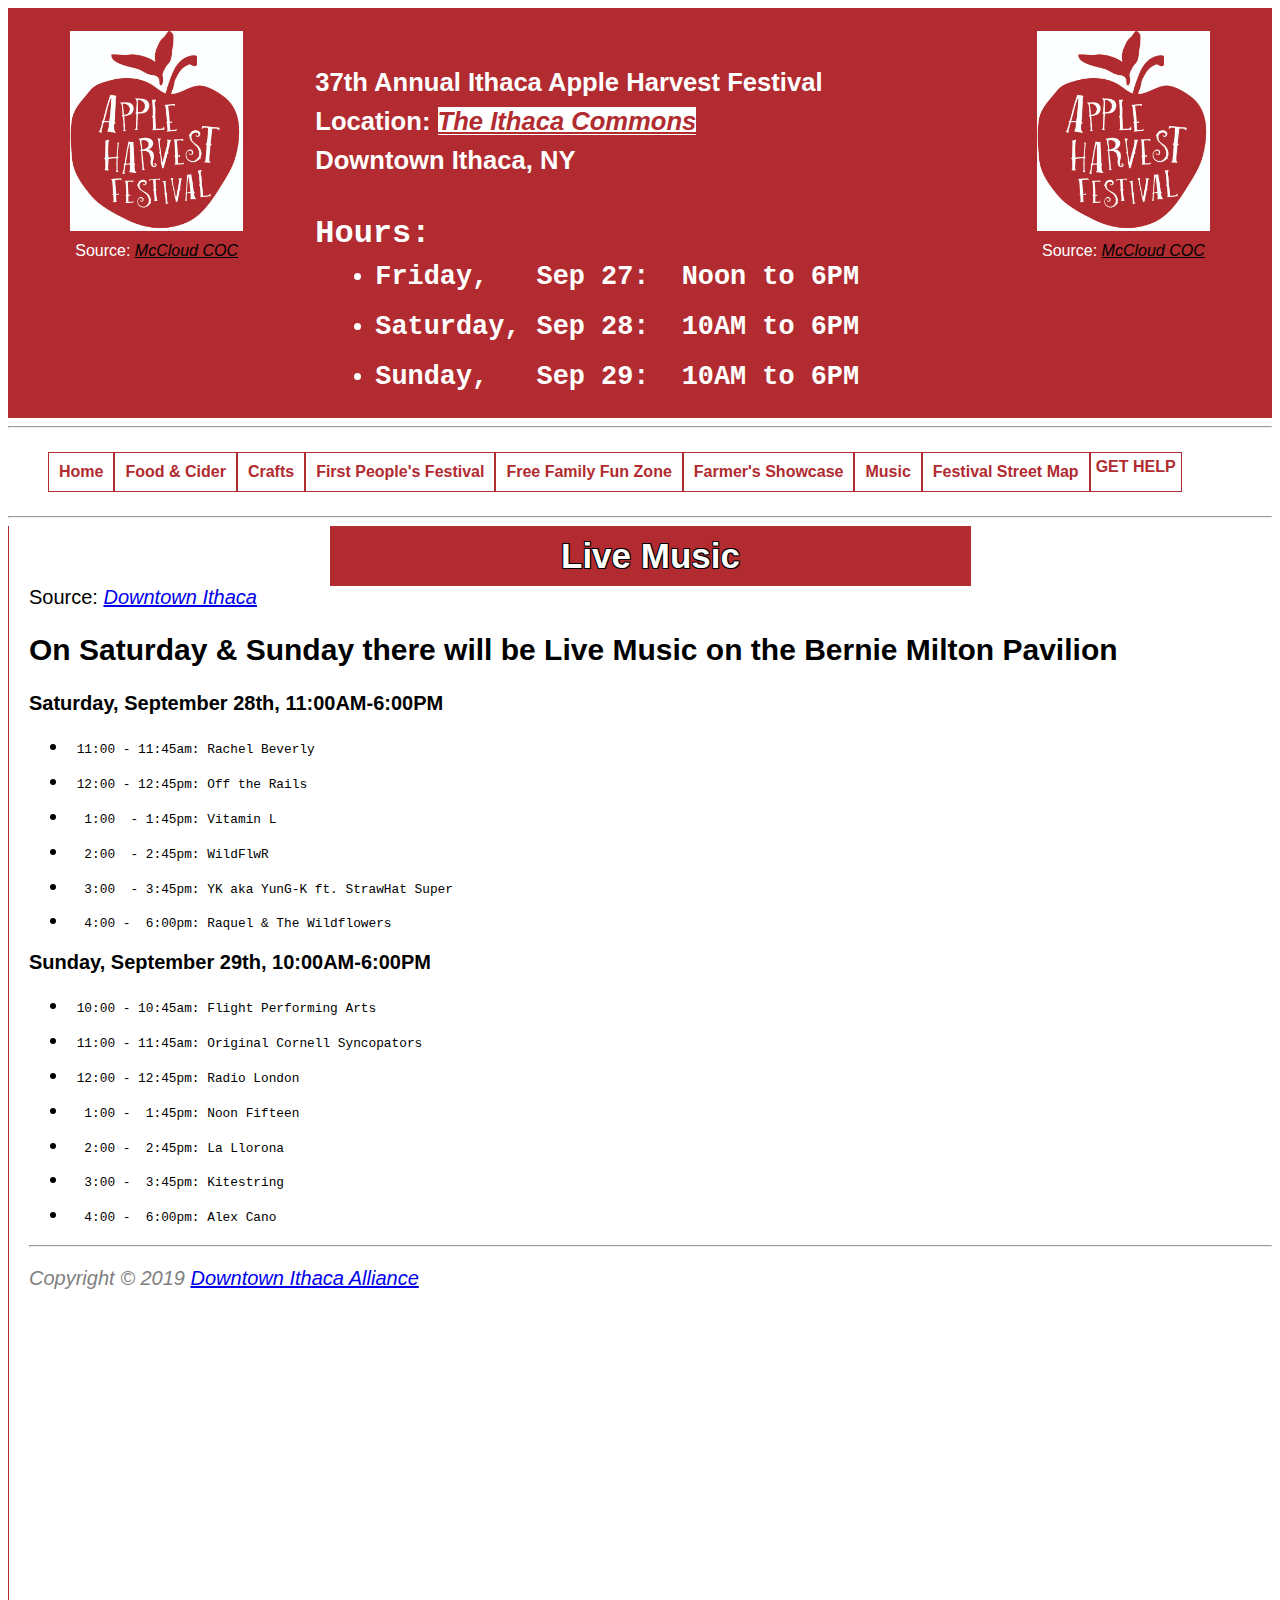
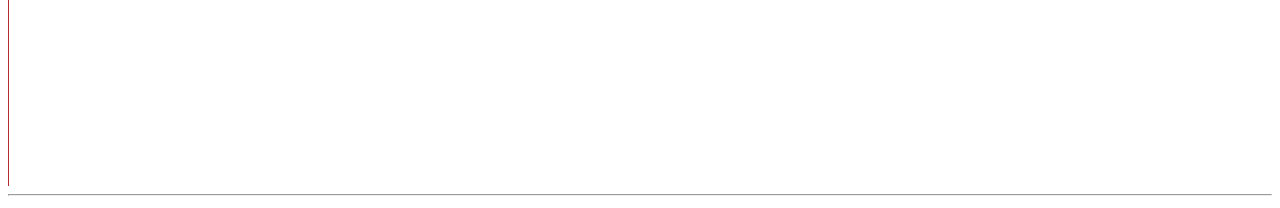
<file: music.html>
<!DOCTYPE html>

<!--    index.html file for the Ithaca Apple Harvest Festival
coder: Bruce Mckee)-->
<html>

<head>
  <title> Ithaca Apple Harvest Festival</title>
  <meta charset="UTF-8" />
  <meta name="viewport" content="width=device-width initial-scale=1" />
  <link rel="stylesheet" type="text/css" href="styles/site.css" media="all" />
</head>

<body>
  <div class="header-container">
    <header>
      <!-- Source: https://www.mccloudchamber.com/mccloudpastevents/2015/10/17/apple-harvest-festival-->
      <div class="left-header">
        <figure>
          <img src="images/mccloud-chamber-of-commerce-apple-harvest-logo.jpg" alt="Ithaca Apple Harvest Festival logo">
          <figcaption>
            Source: <cite><a href="https://www.mccloudchamber.com/mccloudpastevents/2015/10/17/apple-harvest-festival">McCloud COC</a></cite>
          </figcaption>
        </figure>
      </div>
      <div class="center-header">
        <p> 37th Annual Ithaca Apple Harvest Festival<p>
            <p> Location: <a href="https://www.visitithaca.com/attractions/downtown-ithaca-commons"> The Ithaca Commons</a>
              <p>
                <p> Downtown Ithaca, NY</p>
                <div class="hours_container">
                  <p>Hours:</p>
                  <ul>
                    <li>
                      <pre>Friday,   Sep 27:  Noon to 6PM </pre>
                    </li>
                    <li>
                      <pre>Saturday, Sep 28:  10AM to 6PM </pre>
                    </li>
                    <li>
                      <pre>Sunday,   Sep 29:  10AM to 6PM </pre>
                    </li>
                  </ul>
                </div>
      </div>
      <div class="right-header">
        <figure>
          <img src="images/mccloud-chamber-of-commerce-apple-harvest-logo.jpg" alt="Ithaca Apple Harvest Festival logo">
          <figcaption>
            Source: <cite><a href="https://www.mccloudchamber.com/mccloudpastevents/2015/10/17/apple-harvest-festival">McCloud COC</a></cite>
          </figcaption>
        </figure>
      </div>
    </header>
  </div>
  <hr />

  <!-- Style the nav bar and the article sections via a row flexbox.  The nav bar will have its own column flexbox-->

  <div class="nav_bar_container">
    <nav>
      <ul>
        <li><a href="index.html">Home</a></li>
        <li><a href="food-and-cider.html#food">Food &amp; Cider</a></li>
        <li><a href="crafts.html#crafts">Crafts</a></li>
        <li><a href="first-peoples-festival.html#first">First People's Festival</a></li>
        <li><a href="free-family-fun-zone.html#fun">Free Family Fun Zone</a></li>
        <li><a href="farmers-showcase.html#farmers">Farmer's Showcase</a></li>
        <li><a href="music.html#music">Music</a></li>
        <li><a href="map.html#map">Festival Street Map</a></li>
        <li class="li-get-help"><a href="get-help.html#help">Get Help</a></li>
      </ul>
    </nav>
  </div>

  <hr />
  <main class="main_container">
    <div class="page_title">
      <h1 id="music"> Live Music</h1>
    </div>
    <div class="article">
      <!--source: https://www.downtownithaca.com/apple-harvest-festival/#upcoming -->

      Source: <cite><a href="https://www.downtownithaca.com/apple-harvest-festival/#upcoming">Downtown Ithaca</a></cite>

      <h2>On Saturday & Sunday there will be Live Music on the Bernie Milton Pavilion</h2>

      <p> <strong> Saturday, September 28th, 11:00AM-6:00PM </strong></p>
      <div class="schedule_container">
        <ul>
          <li>
            <pre> 11:00 - 11:45am: Rachel Beverly</pre>
          </li>
          <li>
            <pre> 12:00 - 12:45pm: Off the Rails</pre>
          </li>
          <li>
            <pre>  1:00  - 1:45pm: Vitamin L</pre>
          </li>
          <li>
            <pre>  2:00  - 2:45pm: WildFlwR</pre>
          </li>
          <li>
            <pre>  3:00  - 3:45pm: YK aka YunG-K ft. StrawHat Super</pre>
          </li>
          <li>
            <pre>  4:00 -  6:00pm: Raquel & The Wildflowers</pre>
          </li>
        </ul>
      </div>

      <p> <strong> Sunday, September 29th, 10:00AM-6:00PM </strong> </p>
      <div class="schedule_container">
        <ul>
          <li>
            <pre> 10:00 - 10:45am: Flight Performing Arts</pre>
          </li>
          <li>
            <pre> 11:00 - 11:45am: Original Cornell Syncopators</pre>
          </li>
          <li>
            <pre> 12:00 - 12:45pm: Radio London</pre>
          </li>
          <li>
            <pre>  1:00 -  1:45pm: Noon Fifteen</pre>
          </li>
          <li>
            <pre>  2:00 -  2:45pm: La Llorona</pre>
          </li>
          <li>
            <pre>  3:00 -  3:45pm: Kitestring</pre>
          </li>
          <li>
            <pre>  4:00 -  6:00pm: Alex Cano</pre>
          </li>
        </ul>
      </div>

      <hr />

      <footer>
        <p>Copyright &copy; 2019 <a href="https://www.downtownithaca.com/">Downtown Ithaca Alliance</a></p>
        <!--    <p>We give special thanks to the Festival Title Sponsor <a href="https://www.tompkinstrust.com/Tompkins">Tompkins Trust Company</a> </p> -->
      </footer>
    </div>
  </main>



  <hr />

</body>

</html>
</file>
<file: styles/site.css>
/* CSS Style File #1 for Info Sci 1300 Project #2, final version
   website topic:  Ithaca Apple Harvest Festival
   filename:    site.css
   programmer:  Bruce McKee
   course:      Info Sci 1300, Fall 2019
*/
/* Complementary colors chosen by sampling  the red of  https://www.mccloudchamber.com/mccloudpastevents/2015/10/17/apple-harvest-festival
https://www.sessions.edu/color-calculator/, and choosing a split complmentary color
  red was #b12b30
  teal blue: #2bb1a8
  apple green:  #72b12b
  Unfortunately, combining these colors does not produce sufficient contrast, so
  went with red and white as the primary theme, with the apple green saved for link click styling*/
/**********************************************************************************************/
/*  Element and class stylings are grouped to reflect how they are applied in the .HTML files */
/**********************************************************************************************/
/* The body defaults are:
       - pure white background with black text
       - 100% width (will take up available screen)
*/
body {
  font-family: sans-sans-serif;
  font-size: 100%;
  background-color: #ffffff;
}

/*=============================================================================*/
/*        Header  Styling and classes                                         */
/*=============================================================================*/
/* for the logo img, max-height: 200px prevents the logo from growing as you expand the window
*/
.header-container header {
  display: flex;
  flex-flow: row nowrap;
  justify-content: center;
  font-family: sans-serif;
  background-color: #b12b30;
  color: white;
}

.header-container figure {
  display: block;
  text-align: center;
}

.header-container a {
  color: black;
}

.header-container p {
  font-weight: bold;
  margin: 10px;
}

.header-container ul {
  font-weight: bold;
  font-size: 24px;
  margin-left: 20px;
}

.header-container ul li {
  font-weight: bold;
  font-size: 24px;
  margin: 10px;
}

.left-header {
  flex-grow: 1;
}

.left-header img {
  max-height: 200px;
}

.center-header {
  flex-grow: 3;
  min-width: 300px;
  margin-top: 50px;
  font-size: 2vw;
}

.center-header ul li {
  font-family: monospace;
  font-size: 2vw;
}

.center-header a {
  font-style: italic;
  font-weight: bold;
  color: #b12b30;
  ;
  background-color: white;
}

.hours_container p {
  margin-top: 40px;
  margin-bottom: 0px;
  font-family: monospace;
  font-size: 2.5vw;
}

.hours_container ul {
  margin-top: 0px;
  padding-top: 0px;
  font-family: monospace;
  font-size: 2vw;
}

.hours_container ul li {
  margin-top: 0px;
  padding-top: 10px;
  font-family: monospace;
  font-size: 2vw;
}

.hours_container pre {
  padding-top: 0px;
  margin-top: 0px;
  margin-bottom: 0px;
  font-family: monospace;
  font-size: 2.1vw;
}

.right-header {
  flex-grow: 1;
}

/*** max-height This prevents the logo from growing as you expand the window ***/
.right-header img {
  max-height: 200px;
}

/*=============================================================================*/
/*  END of Header  Styling and classes                                         */
/*=============================================================================*/
/*=============================================================================*/
/*        Nav Bar classes and element Styling                                 */
/*=============================================================================*/
/*
 ***  Base theme for the navigation bar - a horizontal bar that can wrap
 ***  and with underlines and list bullets removed.  In addition, define
 ***  hover and activate colors so that the nav bar links invert colors when hovering,
 ***  and the link background color changes & fonts go somewhat larger on clicks

/***  Configure  Nav bar links  so that they change color when the mouse passes over */
/***  them, and when clicked, the links get larger and the text size changes         */
/*************************************************************************************/
.nav_bar_container {
  display: flex;
  flex-flow: row nowrap;
}

nav ul {
  display: flex;
  flex-flow: row nowrap;
  justify-content: center;
}

/*
- list-style-type:none; removes the bullets -This tip from: https://developer.mozilla.org/en-US/docs/Web/CSS/list-style-type
*/
nav ul li {
  margin: 5px;
  padding: 10px;
  list-style-type: none;
  flex-grow: 1;
  margin: 0;
  border: 1px solid #b12b30;
}

nav li a {
  color: #b12b30;
  background-color: #ffffff;
  font-style: normal;
  font-weight: bolder;
  font-family: sans-serif;
  text-decoration: none;
  text-align: left;
  background-clip: padding-box;
}

nav li:hover {
  color: #ffffff;
  background-color: #b12b30;
  border: 1px solid #555;
  text-decoration: none;
}

nav li:active {
  color: #b12b30;
  background-color: #72b12b;
}

/*=============================================================================*/
/*  End of Nav Bar classes and element Styling                                 */
/*=============================================================================*/
/*=============================================================================*/
/*        Main page content classes and element Styling                       */
/*=============================================================================*/
/* h1 text will be white letters on red backgrounds, centered on the page */
.main_container {
  font-family: sans-serif;
}

.page_title h1 {
  display: block;
  color: white;
  background-color: #b12b30;
  font-weight: bold;
  font-size: 35px;
  font-family: sans-serif;
  width: 50%;
  margin: 0px auto;
  padding: 10px;
  text-align: center;
  text-shadow:
    /*** puts a black outline on the text ***
                                    Source Kyle Harms' lab04, layout1 style.css file **/
    -1px -1px 0 black,
    1px -1px 0 black,
    -1px 1px 0 black,
    1px 1px 0 black;
}

/* Will be black on white */
.main_container h2 {
  color: #000000;
  font-weight: bolder;
}

.article {
  background: white;
  text-align: left;
  height: 1200px;
  font-size: 20px;
}

/* Style the em element so that the background is post-it-note yellow */
/*  font-style:normal; removes italics */
em {
  font-style: normal;
  font-weight: bold;
  background-color: #FFFF99;
}

/* Put a red border around each images
  This Technique for styling image borders is from: https://css-tricks.com/using-css-for-image-borders/
*/
img {
  border: 5px solid #b12b30;
  display: inline-block;
  padding: 2px;
  max-height: 300px;
  margin: 0px;
}

main {
  padding-left: 20px;
  border-left: 1px solid #b12b30;
}

footer p {
  color: gray;
  font-weight: normal;
  font-style: italic;
}

/*=============================================================================*/
/*        END of Main page content classes and element Styling                 */
/*=============================================================================*/
/*****************************************************************************/
/***  Classes used to format schedules and vendor li                       ***/
/*****************************************************************************/
.booth_list a {
  font-style: italic;
  font-weight: bold;
  color: #b12b30;
  background-color: white;
}

.booth_list ul li {
  padding: 10px;
}

.schedule_container pre {
  font-family: monospace;
  font-size: 1vw;
}

/*****************************************************************************/
/***  Classes used to format the map page                                  ***/
/*****************************************************************************/
img.map-row-container {
  max-width: 100%;
  height: auto;
}

.map-row-container img {
  display: inline-block;
  max-width: 800px;
  max-height: 800px
}

.map-row-child {
  margin: 0 auto;
  text-align: center;
  max-width: 100%;
  height: auto;
  overflow: scroll;
}

.map-row-container figcaption {
  font-weight: bold;
  font-size: 2vw;
}

cite {
  color: #808080;
  font-weight: lighter;
}

/*****************************************************************************/
/***  jQery-manipulated Styles From Dr. Harms' Lab10 coffee.css file       ***/
/*****************************************************************************/

/** Order is important!  if you placed .hidden before
    .error_message, the error message would show on page loading
**/

.error_message {
  display: inline-block;
  padding-left: 5px;
  border-left: 1px red solid;
  font-size: 14px;
  color: red;
}

.hidden {
  display: none;
}


/******************************************************************************/
/**  Form Styling specific to desktop
/******************************************************************************/
.li-get-help{
  font-weight:bold;
  background-color: white;
  color:#b12b30 ;
  text-transform:uppercase;
  margin:0px;
  padding:5px;
}

legend{
  color:black;
  font-weight:bolder;
}

fieldset{
  margin-right:0px;
}

#get-help-form{
width:900px;
display:flex;
flex-direction:column;
flex-wrap:wrap;
}

.field-required{
  font-style: italic;
  font-weight: bold;
  color: #b12b30;
}

#get-help-form-element{
  flex-grow:1;
}

#get-help-form-top-text {
  width:450px;
  display:inline-block;
  align-self:center;
  font-weight:bold;
}

#get-help-form-contact-fieldset{
  display:flex;
  flex-direction: column;
  width:350px;
}

.contact-form-element{
  display:inline-block;
  margin:10px;
}

#get-help-form-helpyou-fieldset{
display:flex;
flex-direction:row;
flex-wrap:nowrap;
padding:15px;
margin-top: 30px;
}

.help_you_element{
flex-grow:1;
}
#get-help-form-helpyou-checklist-fieldset{
  display:flex;
  flex-direction: column;
  width:350px;
  margin-right:5px;
}

.checklist-element{
  display:inline-block;
}

#get-help-form-helpyou-questionbox-fieldset{
  display:flex;
  flex-direction: column;
  width:350px;
  margin-top:30px;
}

#get-help-form textarea{
  margin-top:20px;
  padding:10px;
}

#get-help-form button{
  margin-top:30px;
  width:150px;
  height:80px;
  font-weight:bolder;
  font-size:1.5vw;
}

#button_and_form_error_message{
  display:flex;
  flex-direction:column;
}

#submit_error{
  font-size:1.0vw;
}


/*****************************************************************************/
/***  Media queries that enable a responsive website                       ***/
/*****************************************************************************/

@media screen and (max-width: 599px) {

  /* Have to boost text size relative to the screen */
  nav ul {
    display: flex;
    flex-wrap: wrap;
    justify-content: left;
    margin: 0px;
    padding: 0px;
  }

  nav ul li {
    flex: 100%;
    font-size: 4.0vw;
  }

  .right-header {
    display: none;
  }

  .left-header {
    display: none;
  }

  .center-header p {
    font-size: 3.5vw;
  }

  .hours_container ul li {
    font-family: monospace;
    font-size: 3.5vw;
  }

  .hours_container pre {
    font-family: monospace;
    font-size: 3.5vw;
  }

  .schedule_container pre {
    font-family: monospace;
    font-size: 3.5vw;
  }
}

@media screen and (min-width:600px) and (max-width:900px) {
  .right-header {
    display: none;
  }
}
</file>
